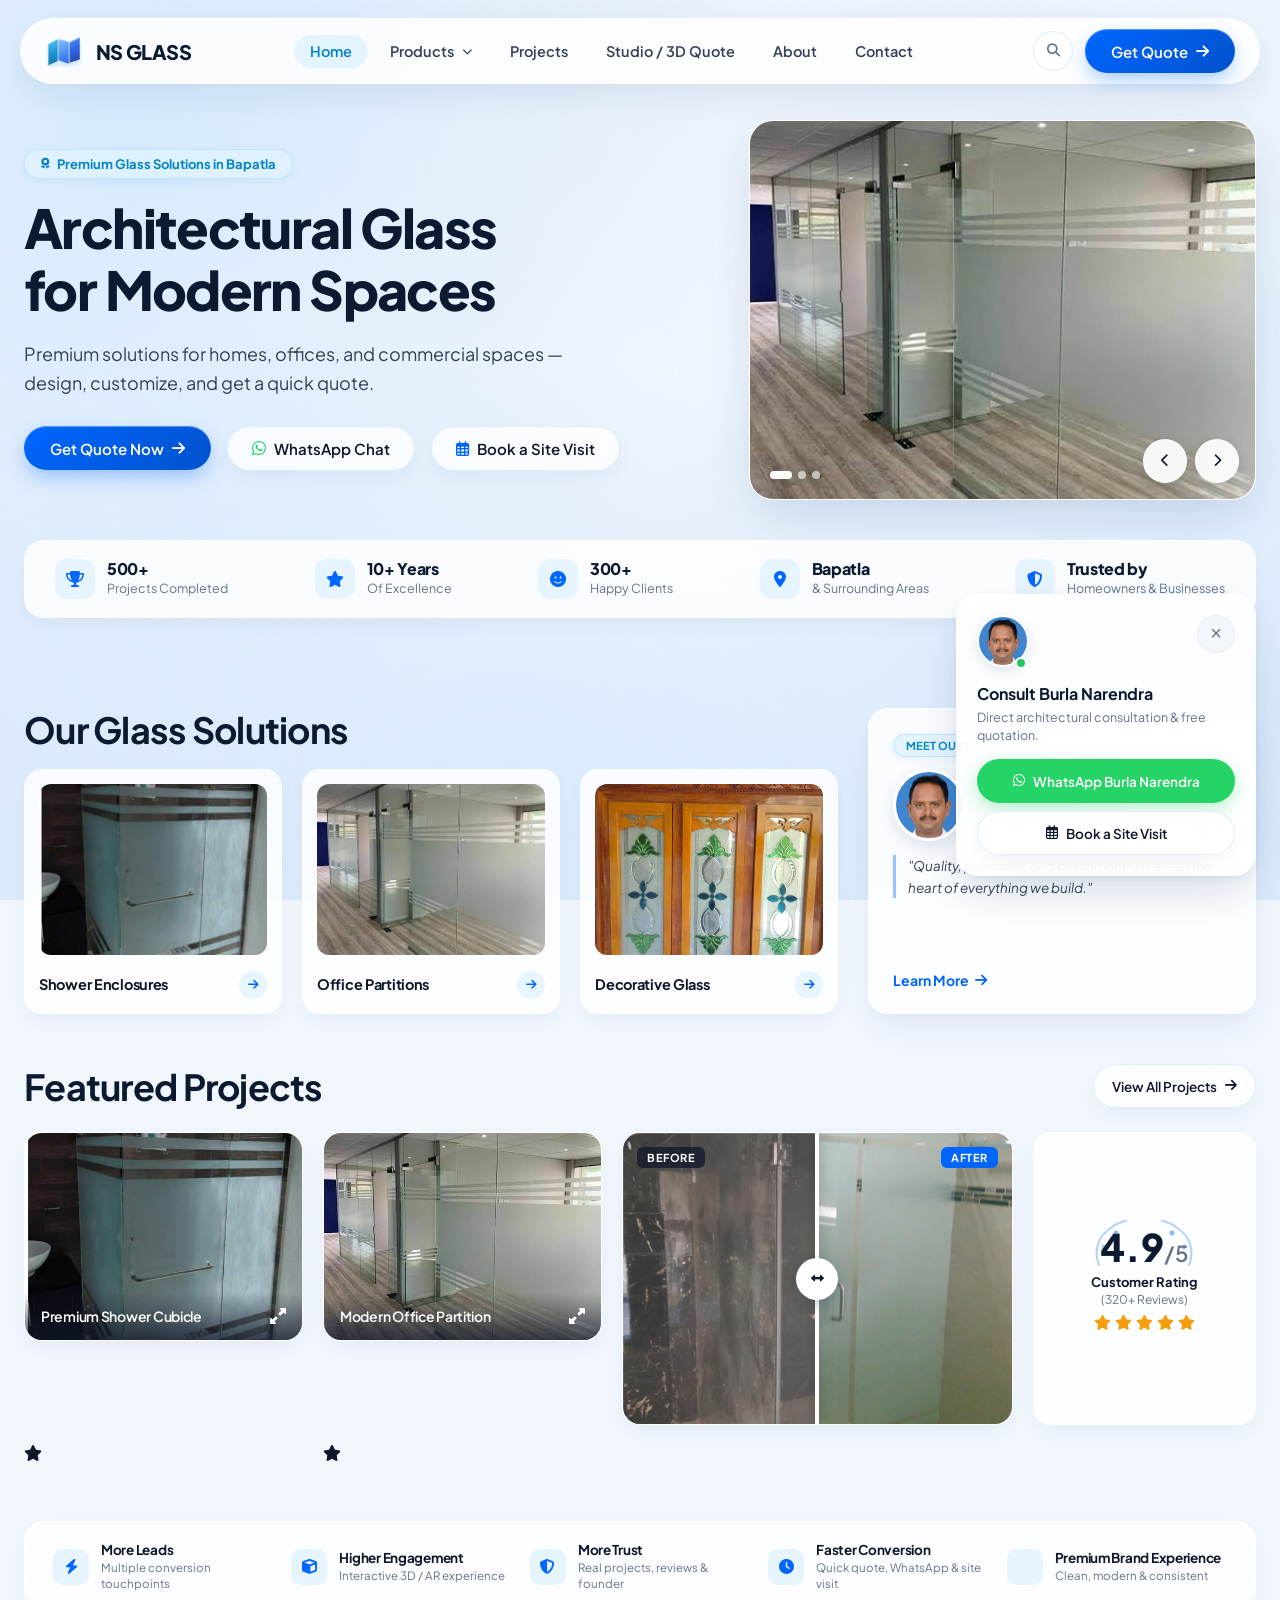
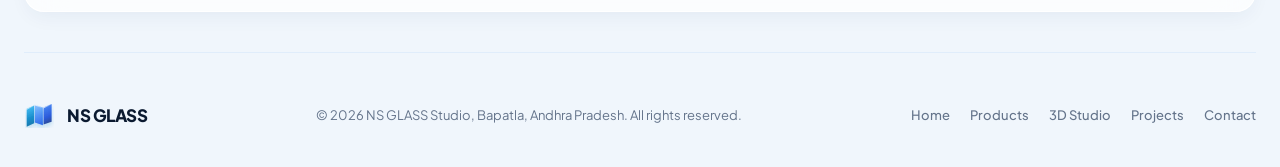
<file: index.html>
<!DOCTYPE html>
<html lang="en">
<head>
<meta charset="UTF-8">
<meta name="viewport" content="width=device-width, initial-scale=1.0">
<title>NS GLASS — Architectural Glass by Founder Burla Narendra | Bapatla</title>
<meta name="description" content="Ultra-premium architectural glass solutions by founder Burla Narendra &amp; NS GLASS Bapatla. Shower enclosures, office partitions, decorative glass, and 3D visualizer.">
<meta name="author" content="Burla Narendra">
<link rel="stylesheet" href="https://cdnjs.cloudflare.com/ajax/libs/font-awesome/6.4.0/css/all.min.css">
<link rel="stylesheet" href="styles.css">
</head>
<body>

<!-- Floating Glass Navbar -->
<nav class="floating-nav">
  <div class="nav-pill-container">
    <a href="index.html" class="nav-brand">
      <div class="nav-brand-logo">
        <img src="ns_logo.svg" alt="NS GLASS" style="height:32px; width:auto;">
      </div>
      <span class="nav-brand-text">NS GLASS</span>
    </a>
    
    <div class="nav-links-wrap">
      <a href="index.html" class="nav-link active">Home</a>
      <div class="nav-dropdown">
        <a href="types.html" class="nav-link">Products <i class="fas fa-chevron-down" style="font-size:10px; margin-left:2px;"></i></a>
        <div class="dropdown-menu">
          <a href="types.html#shower" class="dropdown-item"><i class="fas fa-shower" style="color:#0066ff;"></i> Shower Enclosures</a>
          <a href="types.html#partitions" class="dropdown-item"><i class="fas fa-building" style="color:#0066ff;"></i> Office Partitions</a>
          <a href="types.html#railings" class="dropdown-item"><i class="fas fa-shield-alt" style="color:#0066ff;"></i> Balcony Railings</a>
          <a href="types.html#decorative" class="dropdown-item"><i class="fas fa-gem" style="color:#0066ff;"></i> Decorative Glass</a>
          <a href="types.html#spider" class="dropdown-item"><i class="fas fa-cube" style="color:#0066ff;"></i> Spider Glazing</a>
        </div>
      </div>
      <a href="gallery.html" class="nav-link">Projects</a>
      <a href="3d-view.html" class="nav-link">Studio / 3D Quote</a>
      <a href="profile.html" class="nav-link">About</a>
      <a href="contact.html" class="nav-link">Contact</a>
    </div>

    <div class="nav-actions">
      <button class="nav-search-btn" aria-label="Search" onclick="window.location.href='gallery.html'"><i class="fas fa-search"></i></button>
      <a href="contact.html" class="btn-primary">Get Quote <i class="fas fa-arrow-right"></i></a>
      <button class="mobile-hamburger" id="hamburgerBtn" aria-label="Open menu">
        <span></span><span></span><span></span>
      </button>
    </div>
  </div>
</nav>

<!-- Mobile Navigation Drawer -->
<div class="mobile-nav-drawer" id="mobileDrawer">
  <div class="mobile-drawer-inner">
    <div class="mobile-drawer-head">
      <div class="nav-brand">
        <img src="ns_logo.svg" alt="NS GLASS" style="height:28px;">
        <span class="nav-brand-text">NS GLASS</span>
      </div>
      <button class="drawer-close-btn" id="drawerCloseBtn">&times;</button>
    </div>
    <div class="mobile-drawer-links">
      <a href="index.html" class="mobile-drawer-link active">Home <i class="fas fa-arrow-right"></i></a>
      <a href="types.html" class="mobile-drawer-link">Products <i class="fas fa-arrow-right"></i></a>
      <a href="gallery.html" class="mobile-drawer-link">Projects <i class="fas fa-arrow-right"></i></a>
      <a href="3d-view.html" class="mobile-drawer-link">Studio / 3D Quote <i class="fas fa-arrow-right"></i></a>
      <a href="profile.html" class="mobile-drawer-link">About <i class="fas fa-arrow-right"></i></a>
      <a href="safety.html" class="mobile-drawer-link">Safety &amp; ISI <i class="fas fa-arrow-right"></i></a>
      <a href="contact.html" class="mobile-drawer-link">Contact <i class="fas fa-arrow-right"></i></a>
    </div>
    <div style="margin-top:auto; display:flex; flex-direction:column; gap:10px;">
      <a href="contact.html" class="btn-primary" style="width:100%;">Get Quote Now <i class="fas fa-arrow-right"></i></a>
      <a href="https://wa.me/917981780062" target="_blank" class="btn-whatsapp" style="width:100%;"><i class="fab fa-whatsapp"></i> WhatsApp Chat</a>
    </div>
  </div>
</div>

<!-- Main Container -->
<main class="container">

  <!-- Hero Section -->
  <section class="hero-home">
    <div class="hero-grid">
      <!-- Left Content -->
      <div class="hero-text-content">
        <div class="hero-badge-wrap">
          <span class="badge-pill"><i class="fas fa-award"></i> Premium Glass Solutions in Bapatla</span>
        </div>
        <h1 class="hero-title">Architectural Glass<br>for Modern Spaces</h1>
        <p class="hero-sub">Premium solutions for homes, offices, and commercial spaces — design, customize, and get a quick quote.</p>
        
        <div class="hero-cta-row">
          <a href="contact.html" class="btn-primary">Get Quote Now <i class="fas fa-arrow-right"></i></a>
          <a href="https://wa.me/917981780062?text=Hello%20Burla%20Narendra,%20I%20am%20interested%20in%20architectural%20glass%20solutions." target="_blank" class="btn-secondary btn-whatsapp-sub"><i class="fab fa-whatsapp" style="color:#25D366; font-size:16px;"></i> WhatsApp Chat</a>
          <a href="contact.html#site-visit" class="btn-secondary hero-desktop-only"><i class="far fa-calendar-alt" style="color:#0066ff;"></i> Book a Site Visit</a>
        </div>
      </div>

      <!-- Right Interactive Carousel -->
      <div class="hero-carousel-card">
        <div class="hero-carousel-inner" id="heroCarousel">
          <div class="carousel-slide active">
            <img src="assets/hero_office.jpg" alt="Architectural Glass Partition Office">
          </div>
          <div class="carousel-slide">
            <img src="assets/shower_solution.jpg" alt="Modern Glass Shower Enclosure">
          </div>
          <div class="carousel-slide">
            <img src="assets/office_solution.jpg" alt="Commercial Frameless Glass Solution">
          </div>
        </div>

        <div class="carousel-indicators" id="carouselDots">
          <span class="carousel-dot active" onclick="setSlide(0)"></span>
          <span class="carousel-dot" onclick="setSlide(1)"></span>
          <span class="carousel-dot" onclick="setSlide(2)"></span>
        </div>

        <div class="carousel-controls">
          <button class="carousel-nav-btn" onclick="prevSlide()" aria-label="Previous Slide"><i class="fas fa-chevron-left"></i></button>
          <button class="carousel-nav-btn" onclick="nextSlide()" aria-label="Next Slide"><i class="fas fa-chevron-right"></i></button>
        </div>
      </div>
    </div>

    <!-- Stats Strip -->
    <div class="stats-strip">
      <div class="stat-item">
        <div class="stat-icon"><i class="fas fa-trophy"></i></div>
        <div>
          <h4>500+</h4>
          <p>Projects Completed</p>
        </div>
      </div>
      <div class="stat-item">
        <div class="stat-icon"><i class="fas fa-star"></i></div>
        <div>
          <h4>10+ Years</h4>
          <p>Of Excellence</p>
        </div>
      </div>
      <div class="stat-item">
        <div class="stat-icon"><i class="fas fa-smile"></i></div>
        <div>
          <h4>300+</h4>
          <p>Happy Clients</p>
        </div>
      </div>
      <div class="stat-item">
        <div class="stat-icon"><i class="fas fa-map-marker-alt"></i></div>
        <div>
          <h4>Bapatla</h4>
          <p>&amp; Surrounding Areas</p>
        </div>
      </div>
      <div class="stat-item">
        <div class="stat-icon"><i class="fas fa-shield-alt"></i></div>
        <div>
          <h4>Trusted by</h4>
          <p>Homeowners &amp; Businesses</p>
        </div>
      </div>
    </div>
  </section>

  <!-- Solutions & Founder Section -->
  <section class="home-solutions-grid">
    <!-- Left: Our Glass Solutions -->
    <div>
      <div class="sec-header-row" style="margin-bottom:18px;">
        <h2>Our Glass Solutions</h2>
      </div>
      <div class="solutions-cards-row">
        <!-- Shower Enclosures -->
        <a href="types.html#shower" class="solution-preview-card">
          <div class="solution-thumb-wrap">
            <img src="assets/shower_solution.jpg" alt="Shower Enclosures">
          </div>
          <div class="solution-card-footer">
            <h4>Shower Enclosures</h4>
            <div class="solution-arrow-btn"><i class="fas fa-arrow-right"></i></div>
          </div>
        </a>

        <!-- Office Partitions -->
        <a href="types.html#partitions" class="solution-preview-card">
          <div class="solution-thumb-wrap">
            <img src="assets/office_solution.jpg" alt="Office Partitions">
          </div>
          <div class="solution-card-footer">
            <h4>Office Partitions</h4>
            <div class="solution-arrow-btn"><i class="fas fa-arrow-right"></i></div>
          </div>
        </a>

        <!-- Decorative Glass -->
        <a href="types.html#decorative" class="solution-preview-card">
          <div class="solution-thumb-wrap">
            <img src="assets/decorative_solution.jpg" alt="Decorative Glass">
          </div>
          <div class="solution-card-footer">
            <h4>Decorative Glass</h4>
            <div class="solution-arrow-btn"><i class="fas fa-arrow-right"></i></div>
          </div>
        </a>
      </div>
    </div>

    <!-- Right: Meet Our Founder Card -->
    <div class="founder-card">
      <div>
        <div class="founder-badge-row">
          <span class="badge-pill" style="font-size:11px; padding:4px 12px;">MEET OUR FOUNDER</span>
        </div>
        <div class="founder-top-row">
          <img src="assets/founder.jpg" alt="Burla Narendra" class="founder-avatar-img">
          <div class="founder-info">
            <h3>Burla Narendra</h3>
            <span>Founder, NS GLASS</span>
          </div>
        </div>
        <p class="founder-quote">"Quality, precision, and customer trust are at the heart of everything we build."</p>
      </div>
      <a href="profile.html" class="founder-link">Learn More <i class="fas fa-arrow-right"></i></a>
    </div>
  </section>

  <!-- Featured Projects & Rating Section -->
  <section class="featured-projects-section">
    <div class="sec-header-row">
      <h2>Featured Projects</h2>
      <a href="gallery.html" class="btn-secondary" style="padding:8px 18px; font-size:13.5px;">View All Projects <i class="fas fa-arrow-right"></i></a>
    </div>

    <div class="featured-grid">
      <!-- Project 1 -->
      <div class="featured-project-card">
        <img src="assets/shower_solution.jpg" alt="Frameless Shower Installation">
        <div class="project-card-overlay">
          <h5>Premium Shower Cubicle</h5>
          <i class="fas fa-expand-alt"></i>
        </div>
      </div>

      <!-- Project 2 -->
      <div class="featured-project-card">
        <img src="assets/hero_office.jpg" alt="Commercial Glass Office Enclosure">
        <div class="project-card-overlay">
          <h5>Modern Office Partition</h5>
          <i class="fas fa-expand-alt"></i>
        </div>
      </div>

      <!-- Interactive Before / After Split Slider Card -->
      <div class="before-after-card" id="homeSliderCard">
        <div class="ba-image-container" id="homeBaContainer">
          <!-- After (Full background) -->
          <img src="assets/shower_after.jpg" alt="Finished Shower Installation" class="ba-img-after">
          
          <!-- Before (Clipped overlay) -->
          <img src="assets/shower_before.jpg" alt="Before Installation Site" class="ba-img-before" id="homeBeforeImg">

          <!-- Badges -->
          <span class="ba-badge before">Before</span>
          <span class="ba-badge after">After</span>

          <!-- Draggable Divider Handle -->
          <div class="ba-handle" id="homeHandle">
            <div class="ba-handle-btn"><i class="fas fa-arrows-alt-h"></i></div>
          </div>
        </div>
      </div>

      <!-- Rating & Reviews Card -->
      <div class="rating-metric-card">
        <div class="rating-laurel-wrap">
          <svg class="rating-laurel-svg" viewBox="0 0 120 60" fill="none">
            <path d="M15,48 C10,36 12,20 28,10 C32,7 37,5 42,4" stroke="rgba(0,102,255,0.3)" stroke-width="2" stroke-linecap="round"/>
            <path d="M105,48 C110,36 108,20 92,10 C88,7 83,5 78,4" stroke="rgba(0,102,255,0.3)" stroke-width="2" stroke-linecap="round"/>
            <circle cx="20" cy="30" r="2.5" fill="#0066ff" opacity="0.35"/>
            <circle cx="100" cy="30" r="2.5" fill="#0066ff" opacity="0.35"/>
            <circle cx="32" cy="16" r="2.5" fill="#0066ff" opacity="0.45"/>
            <circle cx="88" cy="16" r="2.5" fill="#0066ff" opacity="0.45"/>
          </svg>
          <div class="rating-big">4.9<span style="font-size:22px; color:var(--text-muted); font-weight:600;">/5</span></div>
        </div>
        <div class="rating-sub">Customer Rating</div>
        <div style="font-size:12px; color:var(--text-muted); margin-bottom:8px;">(320+ Reviews)</div>
        <div class="rating-stars">
          <i class="fas fa-star"></i>
          <i class="fas fa-star"></i>
          <i class="fas fa-star"></i>
          <i class="fas fa-star"></i>
          <i class="fas fa-star"></i>
        </div>
      </div>
          <i class="fas fa-star"></i>
          <i class="fas fa-star"></i>
        </div>
      </div>
    </div>
  </section>

  <!-- Universal Value Proposition Strip -->
  <div class="value-props-strip">
    <div class="value-props-grid">
      <div class="value-prop-item">
        <div class="vp-icon"><i class="fas fa-bolt"></i></div>
        <div class="vp-text">
          <h5>More Leads</h5>
          <p>Multiple conversion touchpoints</p>
        </div>
      </div>
      <div class="value-prop-item">
        <div class="vp-icon"><i class="fas fa-cube"></i></div>
        <div class="vp-text">
          <h5>Higher Engagement</h5>
          <p>Interactive 3D / AR experience</p>
        </div>
      </div>
      <div class="value-prop-item">
        <div class="vp-icon"><i class="fas fa-shield-alt"></i></div>
        <div class="vp-text">
          <h5>More Trust</h5>
          <p>Real projects, reviews &amp; founder</p>
        </div>
      </div>
      <div class="value-prop-item">
        <div class="vp-icon"><i class="fas fa-clock"></i></div>
        <div class="vp-text">
          <h5>Faster Conversion</h5>
          <p>Quick quote, WhatsApp &amp; site visit</p>
        </div>
      </div>
      <div class="value-prop-item">
        <div class="vp-icon"><i class="fas fa-sparkles"></i></div>
        <div class="vp-text">
          <h5>Premium Brand Experience</h5>
          <p>Clean, modern &amp; consistent</p>
        </div>
      </div>
    </div>
  </div>

  <!-- Global Footer -->
  <footer class="global-footer">
    <div class="footer-inner">
      <div class="nav-brand">
        <img src="ns_logo.svg" alt="NS GLASS" style="height:26px;">
        <span class="nav-brand-text" style="font-size:17px;">NS GLASS</span>
      </div>
      <div class="footer-copy">
        &copy; 2026 NS GLASS Studio, Bapatla, Andhra Pradesh. All rights reserved.
      </div>
      <div class="footer-links">
        <a href="index.html">Home</a>
        <a href="types.html">Products</a>
        <a href="3d-view.html">3D Studio</a>
        <a href="gallery.html">Projects</a>
        <a href="contact.html">Contact</a>
      </div>
    </div>
  </footer>

</main>

<!-- Floating Consultation Widget (Bottom-Right on All Pages) -->
<div class="floating-widget" id="consultationWidget">
  <div class="widget-head">
    <div class="widget-avatar-wrap">
      <img src="assets/founder.jpg" alt="Burla Narendra — Founder, NS GLASS" class="widget-avatar">
      <div class="online-dot"></div>
    </div>
    <button class="widget-close-btn" id="closeWidgetBtn" aria-label="Close widget">&times;</button>
  </div>
  <div class="widget-title">Consult Burla Narendra</div>
  <div class="widget-desc">Direct architectural consultation &amp; free quotation.</div>
  <div class="widget-acts">
    <a href="https://wa.me/917981780062?text=Hello%20Burla%20Narendra,%20I%20would%20like%20to%20discuss%20an%20architectural%20glass%20project." target="_blank" class="btn-whatsapp">
      <i class="fab fa-whatsapp"></i> WhatsApp Burla Narendra
    </a>
    <a href="contact.html#site-visit" class="btn-secondary">
      <i class="far fa-calendar-alt"></i> Book a Site Visit
    </a>
  </div>
</div>
<button class="widget-reopen-btn" id="reopenWidgetBtn"><i class="fas fa-comment-dots"></i> Chat with Us</button>

<!-- Scripts -->
<script>
// Mobile Drawer Logic
const hamburgerBtn = document.getElementById('hamburgerBtn');
const mobileDrawer = document.getElementById('mobileDrawer');
const drawerCloseBtn = document.getElementById('drawerCloseBtn');

hamburgerBtn.addEventListener('click', () => mobileDrawer.classList.add('open'));
drawerCloseBtn.addEventListener('click', () => mobileDrawer.classList.remove('open'));
mobileDrawer.addEventListener('click', (e) => {
  if (e.target === mobileDrawer) mobileDrawer.classList.remove('open');
});

// Floating Widget Logic
const consultationWidget = document.getElementById('consultationWidget');
const closeWidgetBtn = document.getElementById('closeWidgetBtn');
const reopenWidgetBtn = document.getElementById('reopenWidgetBtn');

closeWidgetBtn.addEventListener('click', () => {
  consultationWidget.classList.add('closed');
  consultationWidget.classList.remove('mobile-open');
});
reopenWidgetBtn.addEventListener('click', () => {
  consultationWidget.classList.remove('closed');
  consultationWidget.classList.add('mobile-open');
});

// Hero Carousel Logic
let currentSlide = 0;
const slides = document.querySelectorAll('.carousel-slide');
const dots = document.querySelectorAll('.carousel-dot');

function showSlide(index) {
  if (index >= slides.length) currentSlide = 0;
  else if (index < 0) currentSlide = slides.length - 1;
  else currentSlide = index;
  
  slides.forEach((s, i) => s.classList.toggle('active', i === currentSlide));
  dots.forEach((d, i) => d.classList.toggle('active', i === currentSlide));
}

function nextSlide() { showSlide(currentSlide + 1); }
function prevSlide() { showSlide(currentSlide - 1); }
function setSlide(i) { showSlide(i); }

setInterval(nextSlide, 5000);

// Interactive Before / After Slider Logic (Pure CSS clip-path & touch/mouse drag)
const baContainer = document.getElementById('homeBaContainer');
let isDraggingBa = false;

function updateBaPosition(clientX) {
  if (!baContainer) return;
  const rect = baContainer.getBoundingClientRect();
  let x = clientX - rect.left;
  let pct = Math.max(5, Math.min(95, (x / rect.width) * 100));
  baContainer.style.setProperty('--ba-pos', pct.toFixed(2) + '%');
}

if (baContainer) {
  baContainer.addEventListener('mousedown', (e) => {
    isDraggingBa = true;
    updateBaPosition(e.clientX);
  });
  window.addEventListener('mousemove', (e) => {
    if (isDraggingBa) updateBaPosition(e.clientX);
  });
  window.addEventListener('mouseup', () => { isDraggingBa = false; });

  baContainer.addEventListener('touchstart', (e) => {
    isDraggingBa = true;
    if (e.touches[0]) updateBaPosition(e.touches[0].clientX);
  }, { passive: true });
  window.addEventListener('touchmove', (e) => {
    if (isDraggingBa && e.touches[0]) updateBaPosition(e.touches[0].clientX);
  }, { passive: true });
  window.addEventListener('touchend', () => { isDraggingBa = false; });
}
</script>

</body>
</html>
</file>
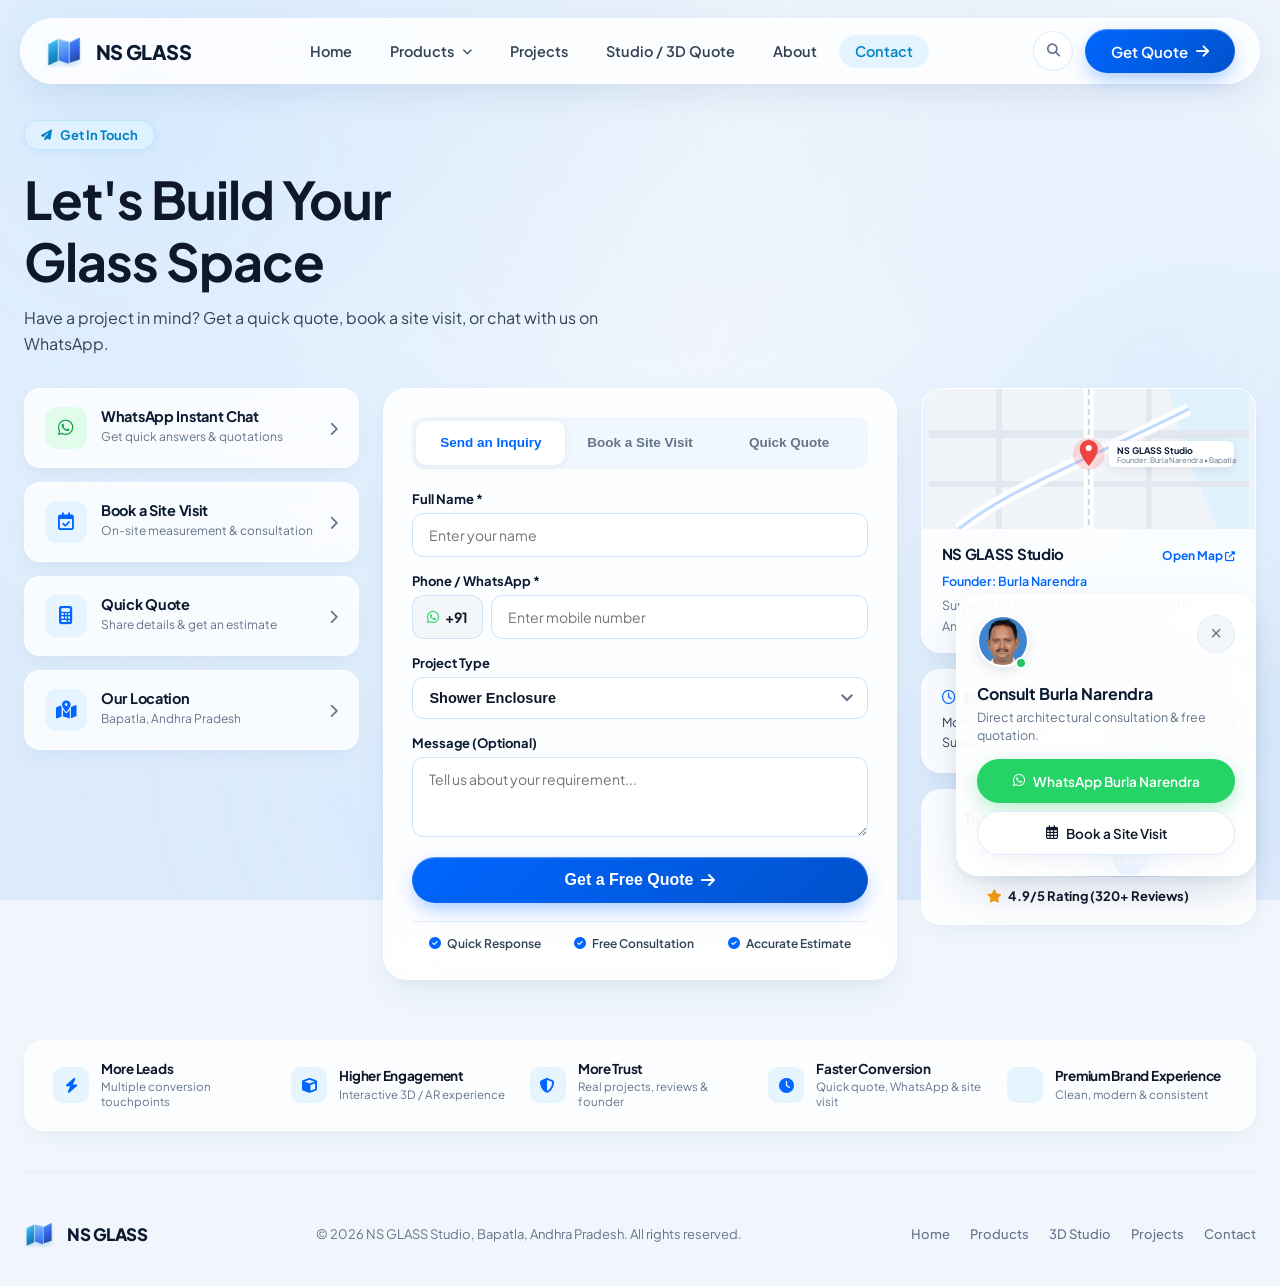
<file: contact.html>
<!DOCTYPE html>
<html lang="en">
<head>
<meta charset="UTF-8">
<meta name="viewport" content="width=device-width, initial-scale=1.0">
<title>Contact NS GLASS — Founder Burla Narendra | Bapatla</title>
<meta name="description" content="Contact NS GLASS Bapatla (Founder: Burla Narendra). Request a free site visit, technical consultation, or quick quotation for shower enclosures, partitions, and glass railings.">
<meta name="author" content="Burla Narendra">
<link rel="stylesheet" href="https://cdnjs.cloudflare.com/ajax/libs/font-awesome/6.4.0/css/all.min.css">
<link rel="stylesheet" href="styles.css">
</head>
<body>

<!-- Floating Glass Navbar -->
<nav class="floating-nav">
  <div class="nav-pill-container">
    <a href="index.html" class="nav-brand">
      <div class="nav-brand-logo">
        <img src="ns_logo.svg" alt="NS GLASS" style="height:32px; width:auto;">
      </div>
      <span class="nav-brand-text">NS GLASS</span>
    </a>
    
    <div class="nav-links-wrap">
      <a href="index.html" class="nav-link">Home</a>
      <div class="nav-dropdown">
        <a href="types.html" class="nav-link">Products <i class="fas fa-chevron-down" style="font-size:10px; margin-left:2px;"></i></a>
        <div class="dropdown-menu">
          <a href="types.html#shower" class="dropdown-item"><i class="fas fa-shower" style="color:#0066ff;"></i> Shower Enclosures</a>
          <a href="types.html#partitions" class="dropdown-item"><i class="fas fa-building" style="color:#0066ff;"></i> Office Partitions</a>
          <a href="types.html#railings" class="dropdown-item"><i class="fas fa-shield-alt" style="color:#0066ff;"></i> Balcony Railings</a>
          <a href="types.html#decorative" class="dropdown-item"><i class="fas fa-gem" style="color:#0066ff;"></i> Decorative Glass</a>
          <a href="types.html#spider" class="dropdown-item"><i class="fas fa-cube" style="color:#0066ff;"></i> Spider Glazing</a>
        </div>
      </div>
      <a href="gallery.html" class="nav-link">Projects</a>
      <a href="3d-view.html" class="nav-link">Studio / 3D Quote</a>
      <a href="profile.html" class="nav-link">About</a>
      <a href="contact.html" class="nav-link active">Contact</a>
    </div>

    <div class="nav-actions">
      <button class="nav-search-btn" aria-label="Search" onclick="window.location.href='gallery.html'"><i class="fas fa-search"></i></button>
      <a href="contact.html" class="btn-primary">Get Quote <i class="fas fa-arrow-right"></i></a>
      <button class="mobile-hamburger" id="hamburgerBtn" aria-label="Open menu">
        <span></span><span></span><span></span>
      </button>
    </div>
  </div>
</nav>

<!-- Mobile Navigation Drawer -->
<div class="mobile-nav-drawer" id="mobileDrawer">
  <div class="mobile-drawer-inner">
    <div class="mobile-drawer-head">
      <div class="nav-brand">
        <img src="ns_logo.svg" alt="NS GLASS" style="height:28px;">
        <span class="nav-brand-text">NS GLASS</span>
      </div>
      <button class="drawer-close-btn" id="drawerCloseBtn">&times;</button>
    </div>
    <div class="mobile-drawer-links">
      <a href="index.html" class="mobile-drawer-link">Home <i class="fas fa-arrow-right"></i></a>
      <a href="types.html" class="mobile-drawer-link">Products <i class="fas fa-arrow-right"></i></a>
      <a href="gallery.html" class="mobile-drawer-link">Projects <i class="fas fa-arrow-right"></i></a>
      <a href="3d-view.html" class="mobile-drawer-link">Studio / 3D Quote <i class="fas fa-arrow-right"></i></a>
      <a href="profile.html" class="mobile-drawer-link">About <i class="fas fa-arrow-right"></i></a>
      <a href="safety.html" class="mobile-drawer-link">Safety &amp; ISI <i class="fas fa-arrow-right"></i></a>
      <a href="contact.html" class="mobile-drawer-link active">Contact <i class="fas fa-arrow-right"></i></a>
    </div>
    <div style="margin-top:auto; display:flex; flex-direction:column; gap:10px;">
      <a href="contact.html" class="btn-primary" style="width:100%;">Get Quote Now <i class="fas fa-arrow-right"></i></a>
      <a href="https://wa.me/917981780062" target="_blank" class="btn-whatsapp" style="width:100%;"><i class="fab fa-whatsapp"></i> WhatsApp Chat</a>
    </div>
  </div>
</div>

<!-- Main Container -->
<main class="container">

  <!-- Contact Hero -->
  <section class="contact-hero">
    <div class="hero-badge-wrap">
      <span class="badge-pill"><i class="fas fa-paper-plane"></i> Get In Touch</span>
    </div>
    <h1 style="font-size:clamp(34px, 4.2vw, 52px); margin-bottom:12px;">Let's Build Your<br>Glass Space</h1>
    <p style="font-size:16px; max-width:620px; color:var(--text-secondary);">Have a project in mind? Get a quick quote, book a site visit, or chat with us on WhatsApp.</p>
  </section>

  <!-- 3-Column Conversion Layout -->
  <section class="contact-layout-grid">
    
    <!-- Left Column: Direct Conversion Channels -->
    <div class="direct-channels-col">
      <!-- WhatsApp Instant Chat -->
      <a href="https://wa.me/917981780062?text=Hello%20Burla%20Narendra,%20I%20would%20like%20to%20get%20a%20quotation%20for%20my%20project." target="_blank" class="direct-channel-card">
        <div class="channel-info-group">
          <div class="channel-icon green"><i class="fab fa-whatsapp"></i></div>
          <div class="channel-text">
            <h4>WhatsApp Instant Chat</h4>
            <p>Get quick answers &amp; quotations</p>
          </div>
        </div>
        <div class="channel-arrow"><i class="fas fa-chevron-right"></i></div>
      </a>

      <!-- Book a Site Visit -->
      <a href="#inquiryForm" onclick="switchFormTab('visit')" class="direct-channel-card">
        <div class="channel-info-group">
          <div class="channel-icon"><i class="far fa-calendar-check"></i></div>
          <div class="channel-text">
            <h4>Book a Site Visit</h4>
            <p>On-site measurement &amp; consultation</p>
          </div>
        </div>
        <div class="channel-arrow"><i class="fas fa-chevron-right"></i></div>
      </a>

      <!-- Quick Quote -->
      <a href="3d-view.html" class="direct-channel-card">
        <div class="channel-info-group">
          <div class="channel-icon"><i class="fas fa-calculator"></i></div>
          <div class="channel-text">
            <h4>Quick Quote</h4>
            <p>Share details &amp; get an estimate</p>
          </div>
        </div>
        <div class="channel-arrow"><i class="fas fa-chevron-right"></i></div>
      </a>

      <!-- Our Location -->
      <a href="#mapCard" class="direct-channel-card">
        <div class="channel-info-group">
          <div class="channel-icon"><i class="fas fa-map-marked-alt"></i></div>
          <div class="channel-text">
            <h4>Our Location</h4>
            <p>Bapatla, Andhra Pradesh</p>
          </div>
        </div>
        <div class="channel-arrow"><i class="fas fa-chevron-right"></i></div>
      </a>
    </div>

    <!-- Center Column: Tabbed Inquiry Form Card -->
    <div class="inquiry-form-card" id="inquiryForm">
      <!-- Form Tabs -->
      <div class="form-tabs-row">
        <button class="form-tab-btn active" id="tabInquiry" onclick="switchFormTab('inquiry')">Send an Inquiry</button>
        <button class="form-tab-btn" id="tabVisit" onclick="switchFormTab('visit')">Book a Site Visit</button>
        <button class="form-tab-btn" id="tabQuote" onclick="switchFormTab('quote')">Quick Quote</button>
      </div>

      <form id="contactMainForm" onsubmit="handleFormSubmit(event)">
        <!-- Full Name -->
        <div class="form-field-group">
          <label class="field-label">Full Name *</label>
          <input type="text" class="field-input" placeholder="Enter your name" required id="formName">
        </div>

        <!-- Phone / WhatsApp -->
        <div class="form-field-group">
          <label class="field-label">Phone / WhatsApp *</label>
          <div class="phone-input-wrap">
            <div class="phone-prefix">
              <i class="fab fa-whatsapp" style="color:#25D366;"></i> +91
            </div>
            <input type="tel" class="field-input" placeholder="Enter mobile number" required pattern="[0-9]{10}" id="formPhone">
          </div>
        </div>

        <!-- Project Type -->
        <div class="form-field-group">
          <label class="field-label">Project Type</label>
          <select class="config-select" id="formProjectType">
            <option value="Shower Enclosure">Shower Enclosure</option>
            <option value="Office Partition">Office Partition</option>
            <option value="Balcony Railing">Balcony Railing</option>
            <option value="Decorative Glass">Decorative Glass / Mandir</option>
            <option value="Spider Glazing">Spider Glazing / Facade</option>
            <option value="Complete Home Interior Glass">Complete Home Interior Glass</option>
          </select>
        </div>

        <!-- Message -->
        <div class="form-field-group">
          <label class="field-label">Message (Optional)</label>
          <textarea class="field-textarea" placeholder="Tell us about your requirement..." id="formMessage"></textarea>
        </div>

        <!-- Submit Button -->
        <button type="submit" class="btn-primary" style="width:100%; font-size:16px; padding:14px;">
          Get a Free Quote <i class="fas fa-arrow-right"></i>
        </button>

        <!-- Trust Badges Under Form -->
        <div class="form-trust-badges">
          <div class="trust-badge-item"><i class="fas fa-check-circle"></i> Quick Response</div>
          <div class="trust-badge-item"><i class="fas fa-check-circle"></i> Free Consultation</div>
          <div class="trust-badge-item"><i class="fas fa-check-circle"></i> Accurate Estimate</div>
        </div>
      </form>
    </div>

    <!-- Right Column: Location Map & Social Proof -->
    <div class="trust-location-col">
      <!-- Location Map Card -->
      <div class="map-location-card" id="mapCard">
        <div class="map-preview-img-box" style="background:#eef4fb; display:flex; align-items:center; justify-content:center; overflow:hidden;">
          <!-- Stylized Minimalist Vector Map matching Concept Board -->
          <svg width="100%" height="100%" viewBox="0 0 320 140" fill="none" xmlns="http://www.w3.org/2000/svg">
            <rect width="320" height="140" fill="#f1f5f9"/>
            <!-- Coastline / Bay of Bengal watermark -->
            <path d="M240,0 C250,40 265,90 290,140 L320,140 L320,0 Z" fill="#e0f2fe"/>
            <!-- Roads grid -->
            <path d="M0,45 L320,45" stroke="#e2e8f0" stroke-width="8"/>
            <path d="M0,95 L320,95" stroke="#e2e8f0" stroke-width="6"/>
            <path d="M70,0 L70,140" stroke="#e2e8f0" stroke-width="6"/>
            <path d="M160,0 L160,140" stroke="#ffffff" stroke-width="10"/>
            <path d="M160,0 L160,140" stroke="#cbd5e1" stroke-width="2" stroke-dasharray="6 4"/>
            <path d="M220,0 L220,140" stroke="#e2e8f0" stroke-width="6"/>
            <!-- Surya Lanka Road main diagonal -->
            <path d="M30,140 C80,100 160,70 260,20" stroke="#ffffff" stroke-width="12"/>
            <path d="M30,140 C80,100 160,70 260,20" stroke="#0066ff" stroke-opacity="0.25" stroke-width="3"/>
            <!-- Red Pin on NS GLASS -->
            <g transform="translate(160, 65)">
              <circle cx="0" cy="0" r="16" fill="rgba(239, 68, 68, 0.18)"/>
              <path d="M0, -14 C-5,-14 -9,-10 -9,-5 C-9,2 0,12 0,12 C0,12 9,2 9,-5 C9,-10 5,-14 0,-14 Z" fill="#ef4444"/>
              <circle cx="0" cy="-6" r="3" fill="#ffffff"/>
            </g>
            <rect x="180" y="52" width="125" height="26" rx="6" fill="#ffffff" filter="drop-shadow(0px 2px 6px rgba(0,0,0,0.08))"/>
            <text x="188" y="65" font-family="Plus Jakarta Sans, sans-serif" font-size="9" font-weight="700" fill="#0b1a30">NS GLASS Studio</text>
            <text x="188" y="74" font-family="Plus Jakarta Sans, sans-serif" font-size="7.5" fill="#64748b">Founder: Burla Narendra &bull; Bapatla</text>
          </svg>
        </div>
        <div class="map-card-body">
          <div style="display:flex; align-items:center; justify-content:space-between; margin-bottom:4px;">
            <h4>NS GLASS Studio</h4>
            <a href="https://maps.google.com/?q=Bapatla,Andhra+Pradesh" target="_blank" style="font-size:12px; font-weight:700; color:var(--primary-blue);">Open Map <i class="fas fa-external-link-alt" style="font-size:10px;"></i></a>
          </div>
          <p style="font-size:12.5px; color:var(--primary-blue); font-weight:600; margin-bottom:4px;">Founder: Burla Narendra</p>
          <p>Surya Lanka Road, Sai Grand Bazar, Bapatla, Andhra Pradesh &ndash; 522101</p>
        </div>
      </div>

      <!-- Business Hours Card -->
      <div class="business-hours-card">
        <div class="hours-head">
          <i class="far fa-clock"></i> Business Hours
        </div>
        <div class="hours-row">
          <span>Mon &ndash; Sat:</span>
          <strong>9:00 AM &ndash; 7:00 PM</strong>
        </div>
        <div class="hours-row">
          <span>Sunday:</span>
          <strong>By Appointment</strong>
        </div>
      </div>

      <!-- Trusted by 300+ Customers Card -->
      <div class="customers-proof-card">
        <h4>Trusted by 300+ Happy Customers</h4>
        <div class="avatar-stack-wrap">
          <img src="assets/cust1.jpg" alt="Customer" class="stack-avatar">
          <img src="assets/cust2.jpg" alt="Customer" class="stack-avatar">
          <img src="assets/cust3.jpg" alt="Customer" class="stack-avatar">
          <div class="stack-count-badge">+300</div>
        </div>
        <div class="customers-rating-badge">
          <i class="fas fa-star"></i>
          <span><strong>4.9/5 Rating</strong> (320+ Reviews)</span>
        </div>
      </div>

    </div>
  </section>

  <!-- Universal Value Proposition Strip -->
  <div class="value-props-strip">
    <div class="value-props-grid">
      <div class="value-prop-item">
        <div class="vp-icon"><i class="fas fa-bolt"></i></div>
        <div class="vp-text">
          <h5>More Leads</h5>
          <p>Multiple conversion touchpoints</p>
        </div>
      </div>
      <div class="value-prop-item">
        <div class="vp-icon"><i class="fas fa-cube"></i></div>
        <div class="vp-text">
          <h5>Higher Engagement</h5>
          <p>Interactive 3D / AR experience</p>
        </div>
      </div>
      <div class="value-prop-item">
        <div class="vp-icon"><i class="fas fa-shield-alt"></i></div>
        <div class="vp-text">
          <h5>More Trust</h5>
          <p>Real projects, reviews &amp; founder</p>
        </div>
      </div>
      <div class="value-prop-item">
        <div class="vp-icon"><i class="fas fa-clock"></i></div>
        <div class="vp-text">
          <h5>Faster Conversion</h5>
          <p>Quick quote, WhatsApp &amp; site visit</p>
        </div>
      </div>
      <div class="value-prop-item">
        <div class="vp-icon"><i class="fas fa-sparkles"></i></div>
        <div class="vp-text">
          <h5>Premium Brand Experience</h5>
          <p>Clean, modern &amp; consistent</p>
        </div>
      </div>
    </div>
  </div>

  <!-- Global Footer -->
  <footer class="global-footer">
    <div class="footer-inner">
      <div class="nav-brand">
        <img src="ns_logo.svg" alt="NS GLASS" style="height:26px;">
        <span class="nav-brand-text" style="font-size:17px;">NS GLASS</span>
      </div>
      <div class="footer-copy">
        &copy; 2026 NS GLASS Studio, Bapatla, Andhra Pradesh. All rights reserved.
      </div>
      <div class="footer-links">
        <a href="index.html">Home</a>
        <a href="types.html">Products</a>
        <a href="3d-view.html">3D Studio</a>
        <a href="gallery.html">Projects</a>
        <a href="contact.html">Contact</a>
      </div>
    </div>
  </footer>

</main>

<!-- Floating Consultation Widget (Bottom-Right on All Pages) -->
<div class="floating-widget" id="consultationWidget">
  <div class="widget-head">
    <div class="widget-avatar-wrap">
      <img src="assets/founder.jpg" alt="Burla Narendra — Founder, NS GLASS" class="widget-avatar">
      <div class="online-dot"></div>
    </div>
    <button class="widget-close-btn" id="closeWidgetBtn" aria-label="Close widget">&times;</button>
  </div>
  <div class="widget-title">Consult Burla Narendra</div>
  <div class="widget-desc">Direct architectural consultation &amp; free quotation.</div>
  <div class="widget-acts">
    <a href="https://wa.me/917981780062?text=Hello%20Burla%20Narendra,%20I%20need%20expert%20advice%20for%20my%20glass%20project." target="_blank" class="btn-whatsapp">
      <i class="fab fa-whatsapp"></i> WhatsApp Burla Narendra
    </a>
    <a href="contact.html#site-visit" class="btn-secondary">
      <i class="far fa-calendar-alt"></i> Book a Site Visit
    </a>
  </div>
</div>
<button class="widget-reopen-btn" id="reopenWidgetBtn"><i class="fas fa-comment-dots"></i> Chat with Us</button>

<!-- Scripts -->
<script>
// Mobile Drawer Logic
const hamburgerBtn = document.getElementById('hamburgerBtn');
const mobileDrawer = document.getElementById('mobileDrawer');
const drawerCloseBtn = document.getElementById('drawerCloseBtn');

hamburgerBtn.addEventListener('click', () => mobileDrawer.classList.add('open'));
drawerCloseBtn.addEventListener('click', () => mobileDrawer.classList.remove('open'));
mobileDrawer.addEventListener('click', (e) => {
  if (e.target === mobileDrawer) mobileDrawer.classList.remove('open');
});

// Floating Widget Logic
const consultationWidget = document.getElementById('consultationWidget');
const closeWidgetBtn = document.getElementById('closeWidgetBtn');
const reopenWidgetBtn = document.getElementById('reopenWidgetBtn');

closeWidgetBtn.addEventListener('click', () => {
  consultationWidget.classList.add('closed');
  consultationWidget.classList.remove('mobile-open');
});
reopenWidgetBtn.addEventListener('click', () => {
  consultationWidget.classList.remove('closed');
  consultationWidget.classList.add('mobile-open');
});

// Form Tabs Logic
let activeTabMode = 'inquiry';
function switchFormTab(mode) {
  activeTabMode = mode;
  document.querySelectorAll('.form-tab-btn').forEach(b => b.classList.remove('active'));
  if (mode === 'inquiry') document.getElementById('tabInquiry').classList.add('active');
  if (mode === 'visit') document.getElementById('tabVisit').classList.add('active');
  if (mode === 'quote') document.getElementById('tabQuote').classList.add('active');
}

// Handle Form Submission via WhatsApp Dispatch
function handleFormSubmit(e) {
  e.preventDefault();
  const name = document.getElementById('formName').value;
  const phone = document.getElementById('formPhone').value;
  const project = document.getElementById('formProjectType').value;
  const message = document.getElementById('formMessage').value;

  const msg = `*New Inquiry via Website* (${activeTabMode.toUpperCase()})\n` +
              `👤 Name: ${name}\n` +
              `📞 Phone: +91 ${phone}\n` +
              `🏷 Project: ${project}\n` +
              `💬 Details: ${message || 'Please contact me for quotation.'}`;

  window.open(`https://wa.me/917981780062?text=${encodeURIComponent(msg)}`, '_blank');
}
</script>

</body>
</html>
</file>
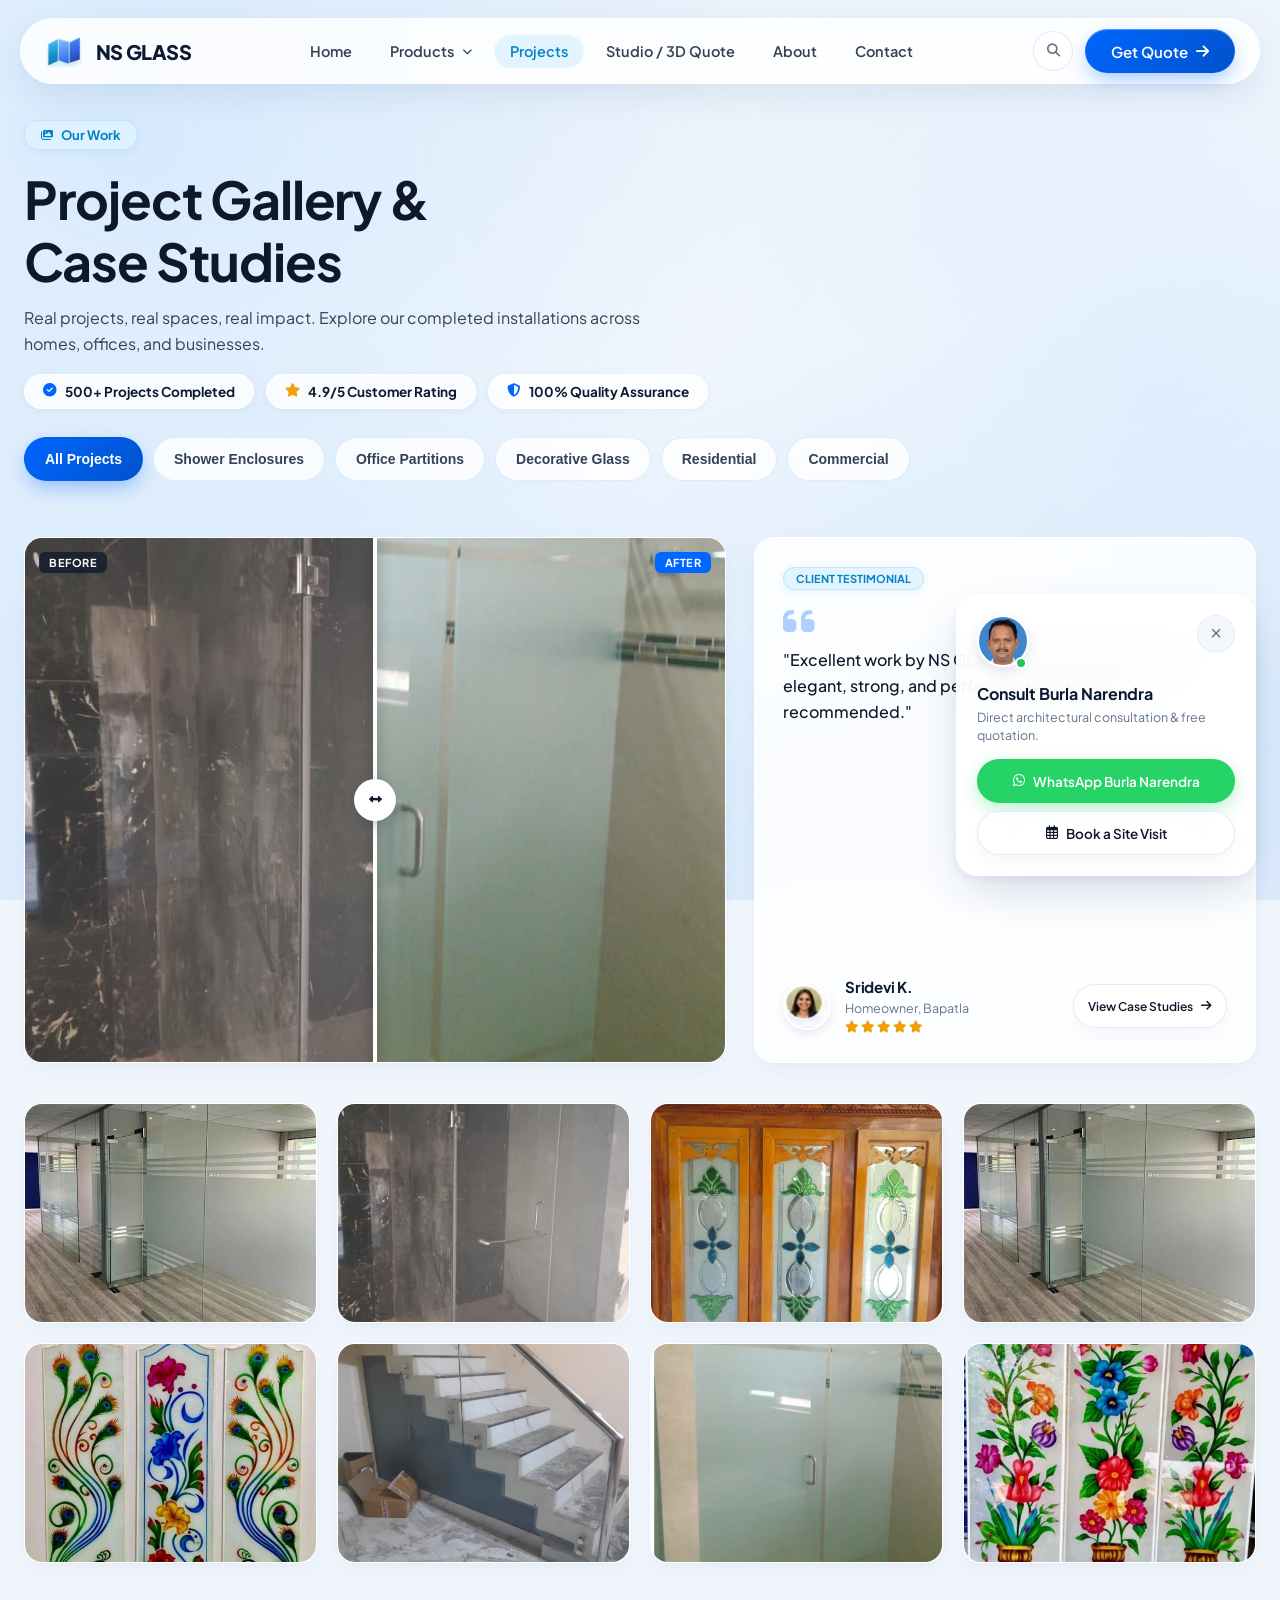
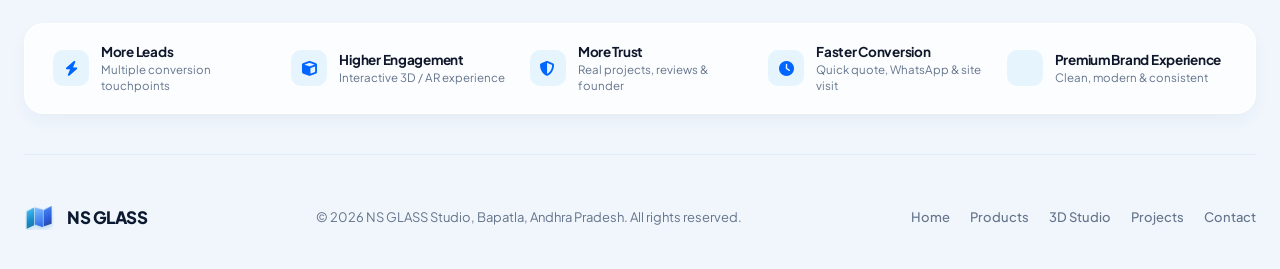
<file: gallery.html>
<!DOCTYPE html>
<html lang="en">
<head>
<meta charset="UTF-8">
<meta name="viewport" content="width=device-width, initial-scale=1.0">
<title>Project Gallery &amp; Case Studies — NS GLASS | Founder Burla Narendra</title>
<meta name="description" content="Explore completed architectural glass installations by founder Burla Narendra &amp; NS GLASS Bapatla — shower cubicles, frameless partitions, decorative glass, and railings.">
<meta name="author" content="Burla Narendra">
<link rel="stylesheet" href="https://cdnjs.cloudflare.com/ajax/libs/font-awesome/6.4.0/css/all.min.css">
<link rel="stylesheet" href="styles.css">
</head>
<body>

<!-- Floating Glass Navbar -->
<nav class="floating-nav">
  <div class="nav-pill-container">
    <a href="index.html" class="nav-brand">
      <div class="nav-brand-logo">
        <img src="ns_logo.svg" alt="NS GLASS" style="height:32px; width:auto;">
      </div>
      <span class="nav-brand-text">NS GLASS</span>
    </a>
    
    <div class="nav-links-wrap">
      <a href="index.html" class="nav-link">Home</a>
      <div class="nav-dropdown">
        <a href="types.html" class="nav-link">Products <i class="fas fa-chevron-down" style="font-size:10px; margin-left:2px;"></i></a>
        <div class="dropdown-menu">
          <a href="types.html#shower" class="dropdown-item"><i class="fas fa-shower" style="color:#0066ff;"></i> Shower Enclosures</a>
          <a href="types.html#partitions" class="dropdown-item"><i class="fas fa-building" style="color:#0066ff;"></i> Office Partitions</a>
          <a href="types.html#railings" class="dropdown-item"><i class="fas fa-shield-alt" style="color:#0066ff;"></i> Balcony Railings</a>
          <a href="types.html#decorative" class="dropdown-item"><i class="fas fa-gem" style="color:#0066ff;"></i> Decorative Glass</a>
          <a href="types.html#spider" class="dropdown-item"><i class="fas fa-cube" style="color:#0066ff;"></i> Spider Glazing</a>
        </div>
      </div>
      <a href="gallery.html" class="nav-link active">Projects</a>
      <a href="3d-view.html" class="nav-link">Studio / 3D Quote</a>
      <a href="profile.html" class="nav-link">About</a>
      <a href="contact.html" class="nav-link">Contact</a>
    </div>

    <div class="nav-actions">
      <button class="nav-search-btn" aria-label="Search" onclick="window.location.href='gallery.html'"><i class="fas fa-search"></i></button>
      <a href="contact.html" class="btn-primary">Get Quote <i class="fas fa-arrow-right"></i></a>
      <button class="mobile-hamburger" id="hamburgerBtn" aria-label="Open menu">
        <span></span><span></span><span></span>
      </button>
    </div>
  </div>
</nav>

<!-- Mobile Navigation Drawer -->
<div class="mobile-nav-drawer" id="mobileDrawer">
  <div class="mobile-drawer-inner">
    <div class="mobile-drawer-head">
      <div class="nav-brand">
        <img src="ns_logo.svg" alt="NS GLASS" style="height:28px;">
        <span class="nav-brand-text">NS GLASS</span>
      </div>
      <button class="drawer-close-btn" id="drawerCloseBtn">&times;</button>
    </div>
    <div class="mobile-drawer-links">
      <a href="index.html" class="mobile-drawer-link">Home <i class="fas fa-arrow-right"></i></a>
      <a href="types.html" class="mobile-drawer-link">Products <i class="fas fa-arrow-right"></i></a>
      <a href="gallery.html" class="mobile-drawer-link active">Projects <i class="fas fa-arrow-right"></i></a>
      <a href="3d-view.html" class="mobile-drawer-link">Studio / 3D Quote <i class="fas fa-arrow-right"></i></a>
      <a href="profile.html" class="mobile-drawer-link">About <i class="fas fa-arrow-right"></i></a>
      <a href="safety.html" class="mobile-drawer-link">Safety &amp; ISI <i class="fas fa-arrow-right"></i></a>
      <a href="contact.html" class="mobile-drawer-link">Contact <i class="fas fa-arrow-right"></i></a>
    </div>
    <div style="margin-top:auto; display:flex; flex-direction:column; gap:10px;">
      <a href="contact.html" class="btn-primary" style="width:100%;">Get Quote Now <i class="fas fa-arrow-right"></i></a>
      <a href="https://wa.me/917981780062" target="_blank" class="btn-whatsapp" style="width:100%;"><i class="fab fa-whatsapp"></i> WhatsApp Chat</a>
    </div>
  </div>
</div>

<!-- Main Container -->
<main class="container">

  <!-- Gallery Hero -->
  <section class="gallery-hero">
    <div class="hero-badge-wrap">
      <span class="badge-pill"><i class="fas fa-images"></i> Our Work</span>
    </div>
    <h1 style="font-size:clamp(34px, 4.2vw, 52px); margin-bottom:12px;">Project Gallery &amp;<br>Case Studies</h1>
    <p style="font-size:16px; max-width:620px; color:var(--text-secondary);">Real projects, real spaces, real impact. Explore our completed installations across homes, offices, and businesses.</p>

    <!-- Summary Metrics Badges -->
    <div class="gallery-summary-pills">
      <div class="summary-pill"><i class="fas fa-check-circle"></i> 500+ Projects Completed</div>
      <div class="summary-pill"><i class="fas fa-star" style="color:#f59e0b;"></i> 4.9/5 Customer Rating</div>
      <div class="summary-pill"><i class="fas fa-shield-alt"></i> 100% Quality Assurance</div>
    </div>

    <!-- Category Filter Tabs -->
    <div class="gallery-filters-row">
      <button class="filter-tab active" onclick="filterGallery('all', this)">All Projects</button>
      <button class="filter-tab" onclick="filterGallery('shower', this)">Shower Enclosures</button>
      <button class="filter-tab" onclick="filterGallery('partition', this)">Office Partitions</button>
      <button class="filter-tab" onclick="filterGallery('decorative', this)">Decorative Glass</button>
      <button class="filter-tab" onclick="filterGallery('residential', this)">Residential</button>
      <button class="filter-tab" onclick="filterGallery('commercial', this)">Commercial</button>
    </div>
  </section>

  <!-- Featured Before/After & Testimonial Section -->
  <section class="gallery-top-feature-grid">
    <!-- Left: Before / After Comparison Slider -->
    <div class="before-after-card" id="gallerySliderCard">
      <div class="ba-image-container" id="galleryBaContainer">
        <!-- After (Full background) -->
        <img src="assets/shower_after.jpg" alt="Finished Shower Installation" class="ba-img-after">
        
        <!-- Before (Clipped overlay) -->
        <img src="assets/shower_before.jpg" alt="Before Installation Site" class="ba-img-before" id="galleryBeforeImg">

        <!-- Badges -->
        <span class="ba-badge before">Before</span>
        <span class="ba-badge after">After</span>

        <!-- Draggable Divider Handle -->
        <div class="ba-handle" id="galleryHandle">
          <div class="ba-handle-btn"><i class="fas fa-arrows-alt-h"></i></div>
        </div>
      </div>
    </div>

    <!-- Right: Client Testimonial Card -->
    <div class="testimonial-card">
      <div>
        <div class="badge-pill" style="font-size:11px; padding:4px 12px; margin-bottom:12px;">CLIENT TESTIMONIAL</div>
        <div class="testimonial-quote-icon"><i class="fas fa-quote-left"></i></div>
        <p class="testimonial-text">"Excellent work by NS GLASS! The shower enclosure is elegant, strong, and perfectly installed. Highly recommended."</p>
      </div>

      <div class="testimonial-user-row">
        <div class="user-info-side">
          <img src="assets/sridevi.jpg" alt="Sridevi K." class="user-avatar">
          <div class="user-names">
            <h4>Sridevi K.</h4>
            <span>Homeowner, Bapatla</span>
            <div style="color:#f59e0b; font-size:12px; margin-top:2px;">
              <i class="fas fa-star"></i>
              <i class="fas fa-star"></i>
              <i class="fas fa-star"></i>
              <i class="fas fa-star"></i>
              <i class="fas fa-star"></i>
            </div>
          </div>
        </div>
        <a href="profile.html" class="btn-secondary" style="padding:8px 14px; font-size:12px;">
          View Case Studies <i class="fas fa-arrow-right"></i>
        </a>
      </div>
    </div>
  </section>

  <!-- Project Gallery Masonry Grid -->
  <section>
    <div class="gallery-masonry-grid" id="galleryGrid">
      <!-- Item 1: Office Corridor -->
      <div class="gallery-item-card" data-category="partition commercial">
        <img src="assets/hero_office.jpg" alt="Commercial Glass Office Enclosure">
        <div class="gallery-item-overlay">
          <h5>Office Corridor Partition</h5>
          <p>Corporate Suite, Bapatla</p>
        </div>
      </div>

      <!-- Item 2: Frameless Shower -->
      <div class="gallery-item-card" data-category="shower residential">
        <img src="assets/shower_before.jpg" alt="Frameless Shower Installation">
        <div class="gallery-item-overlay">
          <h5>Frameless Shower Enclosure</h5>
          <p>Residential Master Suite, Bapatla</p>
        </div>
      </div>

      <!-- Item 3: Decorative Glass Wooden Cabinet -->
      <div class="gallery-item-card" data-category="decorative residential">
        <img src="assets/decorative_solution.jpg" alt="Decorative Wooden Mandir Cabinet">
        <div class="gallery-item-overlay">
          <h5>Decorative Cabinet Glass</h5>
          <p>Pooja Room Mandir, Bapatla</p>
        </div>
      </div>

      <!-- Item 4: Office Corridor Partition -->
      <div class="gallery-item-card" data-category="partition commercial">
        <img src="assets/office_solution.jpg" alt="Commercial Frameless Glass Walls">
        <div class="gallery-item-overlay">
          <h5>Commercial Frameless Walls</h5>
          <p>Executive Facility, Chirala</p>
        </div>
      </div>

      <!-- Item 5: Shower Corner -->
      <div class="gallery-item-card" data-category="shower residential">
        <img src="gallery/images/WhatsApp Image 2026-05-04 at 8.11.20 PM.jpeg" alt="Corner Toughened Glass Enclosure">
        <div class="gallery-item-overlay">
          <h5>Toughened Glass Cubicle</h5>
          <p>Luxury Villa, Bapatla</p>
        </div>
      </div>

      <!-- Item 6: Balcony Railing / Spider -->
      <div class="gallery-item-card" data-category="commercial residential">
        <img src="gallery/images/WhatsApp Image 2026-05-04 at 8.09.33 PM.jpeg" alt="Laminated Balustrade Installation">
        <div class="gallery-item-overlay">
          <h5>Laminated Glass Balustrade</h5>
          <p>Coastal Residence, Bapatla</p>
        </div>
      </div>

      <!-- Item 7: Partition System -->
      <div class="gallery-item-card" data-category="partition commercial">
        <img src="gallery/images/WhatsApp Image 2026-04-14 at 10.10.38 PM.jpeg" alt="Sliding Glass Room Divider">
        <div class="gallery-item-overlay">
          <h5>Sliding Glass Divider</h5>
          <p>Medical Center, Guntur</p>
        </div>
      </div>

      <!-- Item 8: Frosted Privacy Panel -->
      <div class="gallery-item-card" data-category="decorative partition">
        <img src="gallery/images/WhatsApp Image 2026-05-04 at 8.11.18 PM.jpeg" alt="Frosted Glass Partition">
        <div class="gallery-item-overlay">
          <h5>Frosted Privacy Partition</h5>
          <p>Commercial Bank, Bapatla</p>
        </div>
      </div>
    </div>
  </section>

  <!-- Universal Value Proposition Strip -->
  <div class="value-props-strip">
    <div class="value-props-grid">
      <div class="value-prop-item">
        <div class="vp-icon"><i class="fas fa-bolt"></i></div>
        <div class="vp-text">
          <h5>More Leads</h5>
          <p>Multiple conversion touchpoints</p>
        </div>
      </div>
      <div class="value-prop-item">
        <div class="vp-icon"><i class="fas fa-cube"></i></div>
        <div class="vp-text">
          <h5>Higher Engagement</h5>
          <p>Interactive 3D / AR experience</p>
        </div>
      </div>
      <div class="value-prop-item">
        <div class="vp-icon"><i class="fas fa-shield-alt"></i></div>
        <div class="vp-text">
          <h5>More Trust</h5>
          <p>Real projects, reviews &amp; founder</p>
        </div>
      </div>
      <div class="value-prop-item">
        <div class="vp-icon"><i class="fas fa-clock"></i></div>
        <div class="vp-text">
          <h5>Faster Conversion</h5>
          <p>Quick quote, WhatsApp &amp; site visit</p>
        </div>
      </div>
      <div class="value-prop-item">
        <div class="vp-icon"><i class="fas fa-sparkles"></i></div>
        <div class="vp-text">
          <h5>Premium Brand Experience</h5>
          <p>Clean, modern &amp; consistent</p>
        </div>
      </div>
    </div>
  </div>

  <!-- Global Footer -->
  <footer class="global-footer">
    <div class="footer-inner">
      <div class="nav-brand">
        <img src="ns_logo.svg" alt="NS GLASS" style="height:26px;">
        <span class="nav-brand-text" style="font-size:17px;">NS GLASS</span>
      </div>
      <div class="footer-copy">
        &copy; 2026 NS GLASS Studio, Bapatla, Andhra Pradesh. All rights reserved.
      </div>
      <div class="footer-links">
        <a href="index.html">Home</a>
        <a href="types.html">Products</a>
        <a href="3d-view.html">3D Studio</a>
        <a href="gallery.html">Projects</a>
        <a href="contact.html">Contact</a>
      </div>
    </div>
  </footer>

</main>

<!-- Floating Consultation Widget (Bottom-Right on All Pages) -->
<div class="floating-widget" id="consultationWidget">
  <div class="widget-head">
    <div class="widget-avatar-wrap">
      <img src="assets/founder.jpg" alt="Burla Narendra — Founder, NS GLASS" class="widget-avatar">
      <div class="online-dot"></div>
    </div>
    <button class="widget-close-btn" id="closeWidgetBtn" aria-label="Close widget">&times;</button>
  </div>
  <div class="widget-title">Consult Burla Narendra</div>
  <div class="widget-desc">Direct architectural consultation &amp; free quotation.</div>
  <div class="widget-acts">
    <a href="https://wa.me/917981780062?text=Hello%20Burla%20Narendra,%20I%20am%20viewing%20your%20project%20gallery%20and%20would%20like%20a%20quote." target="_blank" class="btn-whatsapp">
      <i class="fab fa-whatsapp"></i> WhatsApp Burla Narendra
    </a>
    <a href="contact.html#site-visit" class="btn-secondary">
      <i class="far fa-calendar-alt"></i> Book a Site Visit
    </a>
  </div>
</div>
<button class="widget-reopen-btn" id="reopenWidgetBtn"><i class="fas fa-comment-dots"></i> Chat with Us</button>

<!-- Scripts -->
<script>
// Mobile Drawer Logic
const hamburgerBtn = document.getElementById('hamburgerBtn');
const mobileDrawer = document.getElementById('mobileDrawer');
const drawerCloseBtn = document.getElementById('drawerCloseBtn');

hamburgerBtn.addEventListener('click', () => mobileDrawer.classList.add('open'));
drawerCloseBtn.addEventListener('click', () => mobileDrawer.classList.remove('open'));
mobileDrawer.addEventListener('click', (e) => {
  if (e.target === mobileDrawer) mobileDrawer.classList.remove('open');
});

// Floating Widget Logic
const consultationWidget = document.getElementById('consultationWidget');
const closeWidgetBtn = document.getElementById('closeWidgetBtn');
const reopenWidgetBtn = document.getElementById('reopenWidgetBtn');

closeWidgetBtn.addEventListener('click', () => {
  consultationWidget.classList.add('closed');
  consultationWidget.classList.remove('mobile-open');
});
reopenWidgetBtn.addEventListener('click', () => {
  consultationWidget.classList.remove('closed');
  consultationWidget.classList.add('mobile-open');
});

// Interactive Before / After Slider Logic (Pure CSS clip-path & touch/mouse drag)
const baContainer = document.getElementById('galleryBaContainer');
let isDraggingBa = false;

function updateBaPosition(clientX) {
  if (!baContainer) return;
  const rect = baContainer.getBoundingClientRect();
  let x = clientX - rect.left;
  let pct = Math.max(5, Math.min(95, (x / rect.width) * 100));
  baContainer.style.setProperty('--ba-pos', pct.toFixed(2) + '%');
}

if (baContainer) {
  baContainer.addEventListener('mousedown', (e) => {
    isDraggingBa = true;
    updateBaPosition(e.clientX);
  });
  window.addEventListener('mousemove', (e) => {
    if (isDraggingBa) updateBaPosition(e.clientX);
  });
  window.addEventListener('mouseup', () => { isDraggingBa = false; });

  baContainer.addEventListener('touchstart', (e) => {
    isDraggingBa = true;
    if (e.touches[0]) updateBaPosition(e.touches[0].clientX);
  }, { passive: true });
  window.addEventListener('touchmove', (e) => {
    if (isDraggingBa && e.touches[0]) updateBaPosition(e.touches[0].clientX);
  }, { passive: true });
  window.addEventListener('touchend', () => { isDraggingBa = false; });
}

// Filter Gallery Items
function filterGallery(category, btn) {
  document.querySelectorAll('.filter-tab').forEach(b => b.classList.remove('active'));
  btn.classList.add('active');

  const cards = document.querySelectorAll('.gallery-item-card');
  cards.forEach(c => {
    if (category === 'all' || c.getAttribute('data-category').includes(category)) {
      c.style.display = 'block';
    } else {
      c.style.display = 'none';
    }
  });
}
</script>

</body>
</html>
</file>
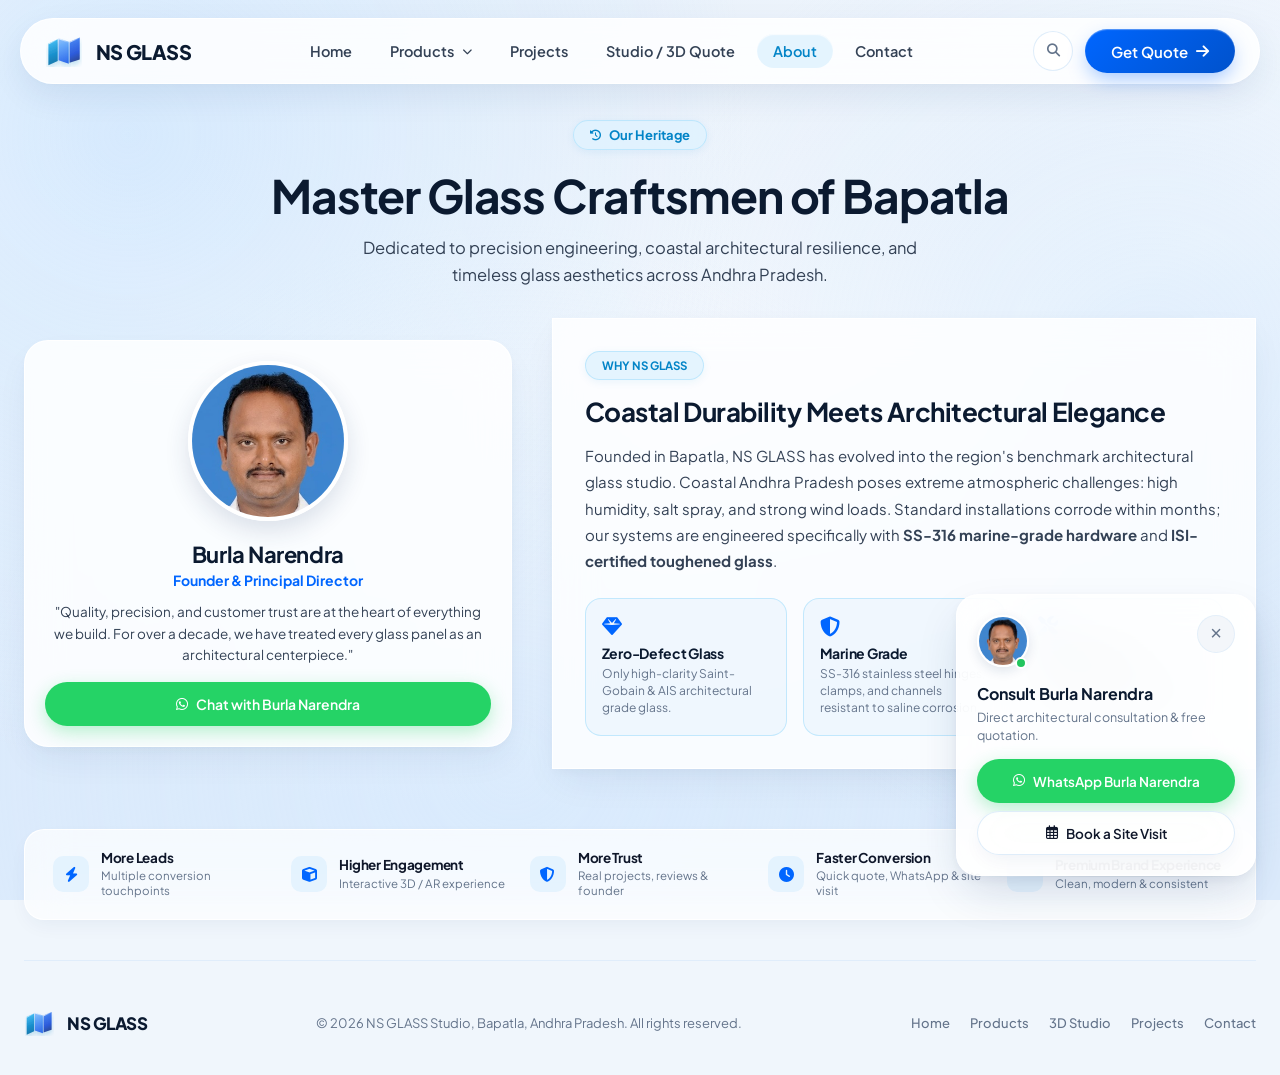
<file: profile.html>
<!DOCTYPE html>
<html lang="en">
<head>
<meta charset="UTF-8">
<meta name="viewport" content="width=device-width, initial-scale=1.0">
<title>About NS GLASS — Founder Burla Narendra &amp; Studio Heritage | Bapatla</title>
<meta name="description" content="Meet Burla Narendra, founder of NS GLASS Bapatla. Over a decade of excellence in architectural glass engineering, coastal durability, and precision installations.">
<meta name="author" content="Burla Narendra">
<link rel="stylesheet" href="https://cdnjs.cloudflare.com/ajax/libs/font-awesome/6.4.0/css/all.min.css">
<link rel="stylesheet" href="styles.css">
</head>
<body>

<!-- Floating Glass Navbar -->
<nav class="floating-nav">
  <div class="nav-pill-container">
    <a href="index.html" class="nav-brand">
      <div class="nav-brand-logo">
        <img src="ns_logo.svg" alt="NS GLASS" style="height:32px; width:auto;">
      </div>
      <span class="nav-brand-text">NS GLASS</span>
    </a>
    
    <div class="nav-links-wrap">
      <a href="index.html" class="nav-link">Home</a>
      <div class="nav-dropdown">
        <a href="types.html" class="nav-link">Products <i class="fas fa-chevron-down" style="font-size:10px; margin-left:2px;"></i></a>
        <div class="dropdown-menu">
          <a href="types.html#shower" class="dropdown-item"><i class="fas fa-shower" style="color:#0066ff;"></i> Shower Enclosures</a>
          <a href="types.html#partitions" class="dropdown-item"><i class="fas fa-building" style="color:#0066ff;"></i> Office Partitions</a>
          <a href="types.html#railings" class="dropdown-item"><i class="fas fa-shield-alt" style="color:#0066ff;"></i> Balcony Railings</a>
          <a href="types.html#decorative" class="dropdown-item"><i class="fas fa-gem" style="color:#0066ff;"></i> Decorative Glass</a>
          <a href="types.html#spider" class="dropdown-item"><i class="fas fa-cube" style="color:#0066ff;"></i> Spider Glazing</a>
        </div>
      </div>
      <a href="gallery.html" class="nav-link">Projects</a>
      <a href="3d-view.html" class="nav-link">Studio / 3D Quote</a>
      <a href="profile.html" class="nav-link active">About</a>
      <a href="contact.html" class="nav-link">Contact</a>
    </div>

    <div class="nav-actions">
      <button class="nav-search-btn" aria-label="Search" onclick="window.location.href='gallery.html'"><i class="fas fa-search"></i></button>
      <a href="contact.html" class="btn-primary">Get Quote <i class="fas fa-arrow-right"></i></a>
      <button class="mobile-hamburger" id="hamburgerBtn" aria-label="Open menu">
        <span></span><span></span><span></span>
      </button>
    </div>
  </div>
</nav>

<!-- Mobile Navigation Drawer -->
<div class="mobile-nav-drawer" id="mobileDrawer">
  <div class="mobile-drawer-inner">
    <div class="mobile-drawer-head">
      <div class="nav-brand">
        <img src="ns_logo.svg" alt="NS GLASS" style="height:28px;">
        <span class="nav-brand-text">NS GLASS</span>
      </div>
      <button class="drawer-close-btn" id="drawerCloseBtn">&times;</button>
    </div>
    <div class="mobile-drawer-links">
      <a href="index.html" class="mobile-drawer-link">Home <i class="fas fa-arrow-right"></i></a>
      <a href="types.html" class="mobile-drawer-link">Products <i class="fas fa-arrow-right"></i></a>
      <a href="gallery.html" class="mobile-drawer-link">Projects <i class="fas fa-arrow-right"></i></a>
      <a href="3d-view.html" class="mobile-drawer-link">Studio / 3D Quote <i class="fas fa-arrow-right"></i></a>
      <a href="profile.html" class="mobile-drawer-link active">About <i class="fas fa-arrow-right"></i></a>
      <a href="safety.html" class="mobile-drawer-link">Safety &amp; ISI <i class="fas fa-arrow-right"></i></a>
      <a href="contact.html" class="mobile-drawer-link">Contact <i class="fas fa-arrow-right"></i></a>
    </div>
    <div style="margin-top:auto; display:flex; flex-direction:column; gap:10px;">
      <a href="contact.html" class="btn-primary" style="width:100%;">Get Quote Now <i class="fas fa-arrow-right"></i></a>
      <a href="https://wa.me/917981780062" target="_blank" class="btn-whatsapp" style="width:100%;"><i class="fab fa-whatsapp"></i> WhatsApp Chat</a>
    </div>
  </div>
</div>

<!-- Main Container -->
<main class="container">

  <!-- Profile Hero Header -->
  <section class="page-top-hero">
    <div class="hero-badge-wrap">
      <span class="badge-pill"><i class="fas fa-history"></i> Our Heritage</span>
    </div>
    <h1>Master Glass Craftsmen of Bapatla</h1>
    <p>Dedicated to precision engineering, coastal architectural resilience, and timeless glass aesthetics across Andhra Pradesh.</p>
  </section>

  <!-- Founder Bio & Studio Identity Grid -->
  <section class="profile-hero-grid">
    <!-- Left: Founder Card -->
    <div class="profile-portrait-card">
      <img src="assets/founder.jpg" alt="Burla Narendra — Founder of NS GLASS" class="profile-big-avatar">
      <h2 style="font-size:22px; color:#0b1a30; margin-bottom:4px;">Burla Narendra</h2>
      <span style="font-size:14px; font-weight:700; color:#0066ff; display:block; margin-bottom:12px;">Founder &amp; Principal Director</span>
      <p style="font-size:13.5px; line-height:1.6; color:var(--text-secondary); margin-bottom:16px;">
        "Quality, precision, and customer trust are at the heart of everything we build. For over a decade, we have treated every glass panel as an architectural centerpiece."
      </p>
      <a href="https://wa.me/917981780062" target="_blank" class="btn-whatsapp" style="width:100%;">
        <i class="fab fa-whatsapp"></i> Chat with Burla Narendra
      </a>
    </div>

    <!-- Right: Studio Philosophy & Capabilities -->
    <div class="glass-card" style="padding:32px;">
      <span class="badge-pill" style="margin-bottom:16px; font-size:11.5px;">WHY NS GLASS</span>
      <h3 style="font-size:26px; margin-bottom:16px; color:#0b1a30;">Coastal Durability Meets Architectural Elegance</h3>
      <p style="font-size:15px; line-height:1.75; margin-bottom:20px; color:var(--text-secondary);">
        Founded in Bapatla, NS GLASS has evolved into the region's benchmark architectural glass studio. Coastal Andhra Pradesh poses extreme atmospheric challenges: high humidity, salt spray, and strong wind loads. Standard installations corrode within months; our systems are engineered specifically with <strong>SS-316 marine-grade hardware</strong> and <strong>ISI-certified toughened glass</strong>.
      </p>

      <!-- 3 Key Pillars -->
      <div class="profile-pillars-grid">
        <div class="profile-pillar-card">
          <i class="fas fa-gem" style="color:#0066ff; font-size:20px; margin-bottom:8px;"></i>
          <h4 style="font-size:14px; margin-bottom:4px; color:#0b1a30;">Zero-Defect Glass</h4>
          <p style="font-size:12px; color:var(--text-muted); line-height:1.4;">Only high-clarity Saint-Gobain &amp; AIS architectural grade glass.</p>
        </div>
        <div class="profile-pillar-card">
          <i class="fas fa-shield-alt" style="color:#0066ff; font-size:20px; margin-bottom:8px;"></i>
          <h4 style="font-size:14px; margin-bottom:4px; color:#0b1a30;">Marine Grade</h4>
          <p style="font-size:12px; color:var(--text-muted); line-height:1.4;">SS-316 stainless steel hinges, clamps, and channels resistant to saline corrosion.</p>
        </div>
        <div class="profile-pillar-card">
          <i class="fas fa-tools" style="color:#0066ff; font-size:20px; margin-bottom:8px;"></i>
          <h4 style="font-size:14px; margin-bottom:4px; color:#0b1a30;">Master Fitting</h4>
          <p style="font-size:12px; color:var(--text-muted); line-height:1.4;">In-house team of certified glass fabricators with millimeter laser calibration.</p>
        </div>
      </div>
    </div>
  </section>

  <!-- Universal Value Proposition Strip -->
  <div class="value-props-strip">
    <div class="value-props-grid">
      <div class="value-prop-item">
        <div class="vp-icon"><i class="fas fa-bolt"></i></div>
        <div class="vp-text">
          <h5>More Leads</h5>
          <p>Multiple conversion touchpoints</p>
        </div>
      </div>
      <div class="value-prop-item">
        <div class="vp-icon"><i class="fas fa-cube"></i></div>
        <div class="vp-text">
          <h5>Higher Engagement</h5>
          <p>Interactive 3D / AR experience</p>
        </div>
      </div>
      <div class="value-prop-item">
        <div class="vp-icon"><i class="fas fa-shield-alt"></i></div>
        <div class="vp-text">
          <h5>More Trust</h5>
          <p>Real projects, reviews &amp; founder</p>
        </div>
      </div>
      <div class="value-prop-item">
        <div class="vp-icon"><i class="fas fa-clock"></i></div>
        <div class="vp-text">
          <h5>Faster Conversion</h5>
          <p>Quick quote, WhatsApp &amp; site visit</p>
        </div>
      </div>
      <div class="value-prop-item">
        <div class="vp-icon"><i class="fas fa-sparkles"></i></div>
        <div class="vp-text">
          <h5>Premium Brand Experience</h5>
          <p>Clean, modern &amp; consistent</p>
        </div>
      </div>
    </div>
  </div>

  <!-- Global Footer -->
  <footer class="global-footer">
    <div class="footer-inner">
      <div class="nav-brand">
        <img src="ns_logo.svg" alt="NS GLASS" style="height:26px;">
        <span class="nav-brand-text" style="font-size:17px;">NS GLASS</span>
      </div>
      <div class="footer-copy">
        &copy; 2026 NS GLASS Studio, Bapatla, Andhra Pradesh. All rights reserved.
      </div>
      <div class="footer-links">
        <a href="index.html">Home</a>
        <a href="types.html">Products</a>
        <a href="3d-view.html">3D Studio</a>
        <a href="gallery.html">Projects</a>
        <a href="contact.html">Contact</a>
      </div>
    </div>
  </footer>

</main>

<!-- Floating Consultation Widget (Bottom-Right on All Pages) -->
<div class="floating-widget" id="consultationWidget">
  <div class="widget-head">
    <div class="widget-avatar-wrap">
      <img src="assets/founder.jpg" alt="Burla Narendra — Founder, NS GLASS" class="widget-avatar">
      <div class="online-dot"></div>
    </div>
    <button class="widget-close-btn" id="closeWidgetBtn" aria-label="Close widget">&times;</button>
  </div>
  <div class="widget-title">Consult Burla Narendra</div>
  <div class="widget-desc">Direct architectural consultation &amp; free quotation.</div>
  <div class="widget-acts">
    <a href="https://wa.me/917981780062?text=Hello%20Burla%20Narendra,%20I%20would%20like%20to%20discuss%20an%20architectural%20glass%20project." target="_blank" class="btn-whatsapp">
      <i class="fab fa-whatsapp"></i> WhatsApp Burla Narendra
    </a>
    <a href="contact.html#site-visit" class="btn-secondary">
      <i class="far fa-calendar-alt"></i> Book a Site Visit
    </a>
  </div>
</div>
<button class="widget-reopen-btn" id="reopenWidgetBtn"><i class="fas fa-comment-dots"></i> Chat with Us</button>

<!-- Scripts -->
<script>
const hamburgerBtn = document.getElementById('hamburgerBtn');
const mobileDrawer = document.getElementById('mobileDrawer');
const drawerCloseBtn = document.getElementById('drawerCloseBtn');

hamburgerBtn.addEventListener('click', () => mobileDrawer.classList.add('open'));
drawerCloseBtn.addEventListener('click', () => mobileDrawer.classList.remove('open'));
mobileDrawer.addEventListener('click', (e) => {
  if (e.target === mobileDrawer) mobileDrawer.classList.remove('open');
});

const consultationWidget = document.getElementById('consultationWidget');
const closeWidgetBtn = document.getElementById('closeWidgetBtn');
const reopenWidgetBtn = document.getElementById('reopenWidgetBtn');

closeWidgetBtn.addEventListener('click', () => {
  consultationWidget.classList.add('closed');
  consultationWidget.classList.remove('mobile-open');
});
reopenWidgetBtn.addEventListener('click', () => {
  consultationWidget.classList.remove('closed');
  consultationWidget.classList.add('mobile-open');
});
</script>

</body>
</html>
</file>
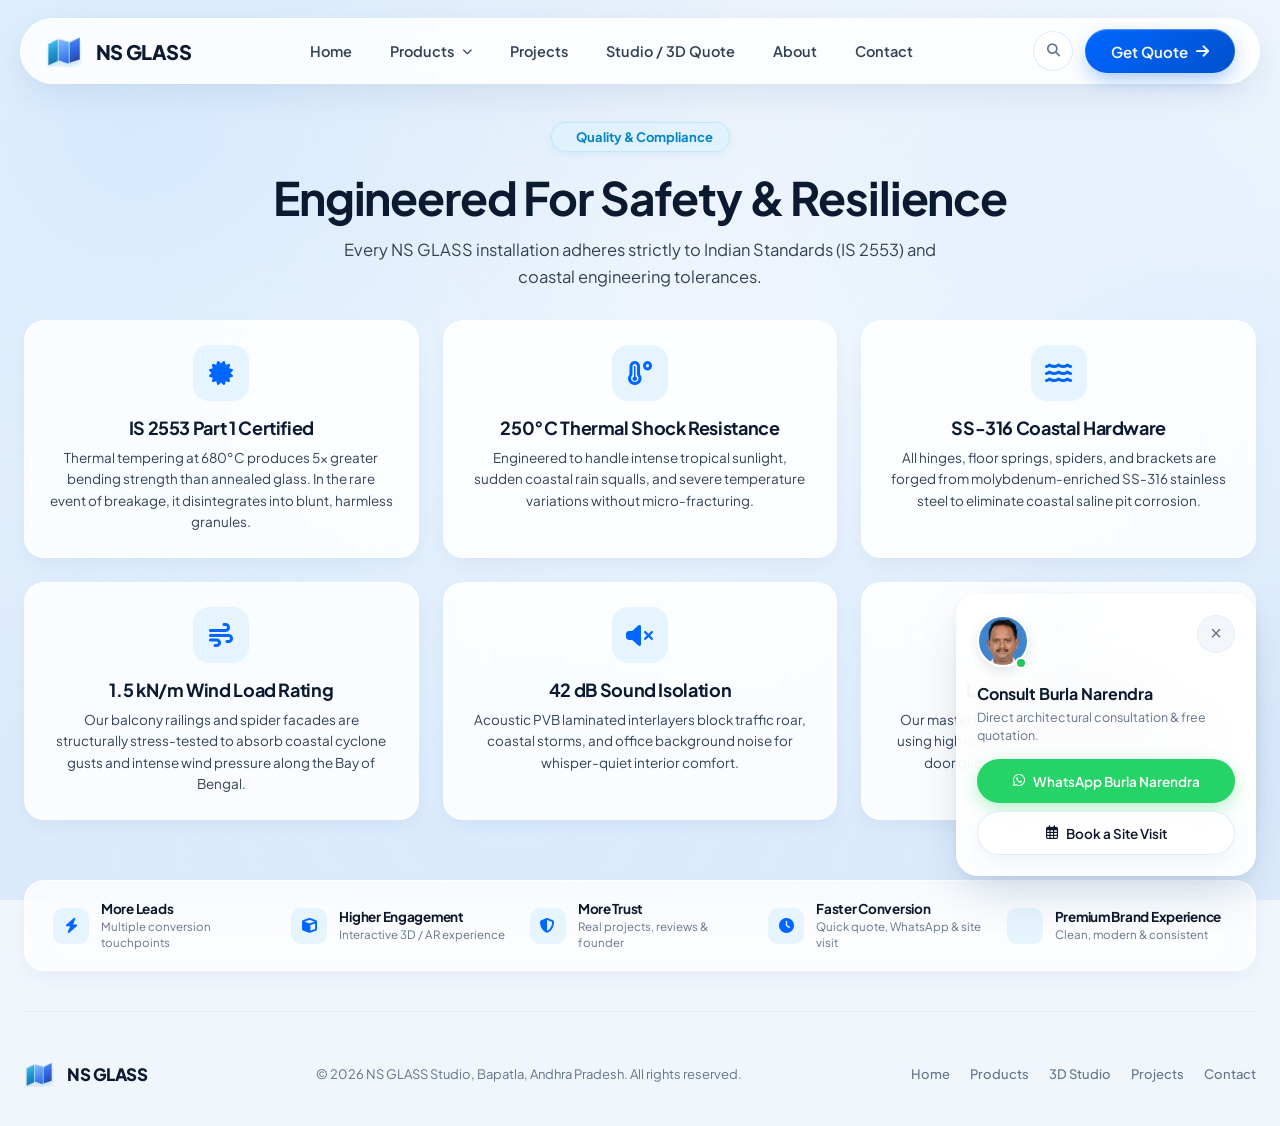
<file: safety.html>
<!DOCTYPE html>
<html lang="en">
<head>
<meta charset="UTF-8">
<meta name="viewport" content="width=device-width, initial-scale=1.0">
<title>Safety &amp; ISI Certification — NS GLASS | Founder Burla Narendra</title>
<meta name="description" content="NS GLASS technical safety protocols by founder Burla Narendra: IS 2553 certified toughened glass, SS-316 marine-grade hardware, and coastal engineering in Bapatla.">
<meta name="author" content="Burla Narendra">
<link rel="stylesheet" href="https://cdnjs.cloudflare.com/ajax/libs/font-awesome/6.4.0/css/all.min.css">
<link rel="stylesheet" href="styles.css">
</head>
<body>

<!-- Floating Glass Navbar -->
<nav class="floating-nav">
  <div class="nav-pill-container">
    <a href="index.html" class="nav-brand">
      <div class="nav-brand-logo">
        <img src="ns_logo.svg" alt="NS GLASS" style="height:32px; width:auto;">
      </div>
      <span class="nav-brand-text">NS GLASS</span>
    </a>
    
    <div class="nav-links-wrap">
      <a href="index.html" class="nav-link">Home</a>
      <div class="nav-dropdown">
        <a href="types.html" class="nav-link">Products <i class="fas fa-chevron-down" style="font-size:10px; margin-left:2px;"></i></a>
        <div class="dropdown-menu">
          <a href="types.html#shower" class="dropdown-item"><i class="fas fa-shower" style="color:#0066ff;"></i> Shower Enclosures</a>
          <a href="types.html#partitions" class="dropdown-item"><i class="fas fa-building" style="color:#0066ff;"></i> Office Partitions</a>
          <a href="types.html#railings" class="dropdown-item"><i class="fas fa-shield-alt" style="color:#0066ff;"></i> Balcony Railings</a>
          <a href="types.html#decorative" class="dropdown-item"><i class="fas fa-gem" style="color:#0066ff;"></i> Decorative Glass</a>
          <a href="types.html#spider" class="dropdown-item"><i class="fas fa-cube" style="color:#0066ff;"></i> Spider Glazing</a>
        </div>
      </div>
      <a href="gallery.html" class="nav-link">Projects</a>
      <a href="3d-view.html" class="nav-link">Studio / 3D Quote</a>
      <a href="profile.html" class="nav-link">About</a>
      <a href="contact.html" class="nav-link">Contact</a>
    </div>

    <div class="nav-actions">
      <button class="nav-search-btn" aria-label="Search" onclick="window.location.href='gallery.html'"><i class="fas fa-search"></i></button>
      <a href="contact.html" class="btn-primary">Get Quote <i class="fas fa-arrow-right"></i></a>
      <button class="mobile-hamburger" id="hamburgerBtn" aria-label="Open menu">
        <span></span><span></span><span></span>
      </button>
    </div>
  </div>
</nav>

<!-- Mobile Navigation Drawer -->
<div class="mobile-nav-drawer" id="mobileDrawer">
  <div class="mobile-drawer-inner">
    <div class="mobile-drawer-head">
      <div class="nav-brand">
        <img src="ns_logo.svg" alt="NS GLASS" style="height:28px;">
        <span class="nav-brand-text">NS GLASS</span>
      </div>
      <button class="drawer-close-btn" id="drawerCloseBtn">&times;</button>
    </div>
    <div class="mobile-drawer-links">
      <a href="index.html" class="mobile-drawer-link">Home <i class="fas fa-arrow-right"></i></a>
      <a href="types.html" class="mobile-drawer-link">Products <i class="fas fa-arrow-right"></i></a>
      <a href="gallery.html" class="mobile-drawer-link">Projects <i class="fas fa-arrow-right"></i></a>
      <a href="3d-view.html" class="mobile-drawer-link">Studio / 3D Quote <i class="fas fa-arrow-right"></i></a>
      <a href="profile.html" class="mobile-drawer-link">About <i class="fas fa-arrow-right"></i></a>
      <a href="safety.html" class="mobile-drawer-link active">Safety &amp; ISI <i class="fas fa-arrow-right"></i></a>
      <a href="contact.html" class="mobile-drawer-link">Contact <i class="fas fa-arrow-right"></i></a>
    </div>
    <div style="margin-top:auto; display:flex; flex-direction:column; gap:10px;">
      <a href="contact.html" class="btn-primary" style="width:100%;">Get Quote Now <i class="fas fa-arrow-right"></i></a>
      <a href="https://wa.me/917981780062" target="_blank" class="btn-whatsapp" style="width:100%;"><i class="fab fa-whatsapp"></i> WhatsApp Chat</a>
    </div>
  </div>
</div>

<!-- Main Container -->
<main class="container">

  <!-- Safety Hero Header -->
  <section class="page-top-hero">
    <div class="hero-badge-wrap">
      <span class="badge-pill"><i class="fas fa-shield-check"></i> Quality &amp; Compliance</span>
    </div>
    <h1>Engineered For Safety &amp; Resilience</h1>
    <p>Every NS GLASS installation adheres strictly to Indian Standards (IS 2553) and coastal engineering tolerances.</p>
  </section>

  <!-- Safety Standards Grid -->
  <section class="safety-grid">
    
    <!-- 1. ISI Toughening -->
    <div class="safety-metric-box">
      <div class="safety-icon-large"><i class="fas fa-certificate"></i></div>
      <h3 style="font-size:18px; margin-bottom:8px; color:#0b1a30;">IS 2553 Part 1 Certified</h3>
      <p style="font-size:13.5px; color:var(--text-secondary); line-height:1.6;">Thermal tempering at 680&deg;C produces 5x greater bending strength than annealed glass. In the rare event of breakage, it disintegrates into blunt, harmless granules.</p>
    </div>

    <!-- 2. Thermal Shock Testing -->
    <div class="safety-metric-box">
      <div class="safety-icon-large"><i class="fas fa-temperature-high"></i></div>
      <h3 style="font-size:18px; margin-bottom:8px; color:#0b1a30;">250&deg;C Thermal Shock Resistance</h3>
      <p style="font-size:13.5px; color:var(--text-secondary); line-height:1.6;">Engineered to handle intense tropical sunlight, sudden coastal rain squalls, and severe temperature variations without micro-fracturing.</p>
    </div>

    <!-- 3. Marine Hardware Grade -->
    <div class="safety-metric-box">
      <div class="safety-icon-large"><i class="fas fa-water"></i></div>
      <h3 style="font-size:18px; margin-bottom:8px; color:#0b1a30;">SS-316 Coastal Hardware</h3>
      <p style="font-size:13.5px; color:var(--text-secondary); line-height:1.6;">All hinges, floor springs, spiders, and brackets are forged from molybdenum-enriched SS-316 stainless steel to eliminate coastal saline pit corrosion.</p>
    </div>

    <!-- 4. High Wind Shear -->
    <div class="safety-metric-box">
      <div class="safety-icon-large"><i class="fas fa-wind"></i></div>
      <h3 style="font-size:18px; margin-bottom:8px; color:#0b1a30;">1.5 kN/m Wind Load Rating</h3>
      <p style="font-size:13.5px; color:var(--text-secondary); line-height:1.6;">Our balcony railings and spider facades are structurally stress-tested to absorb coastal cyclone gusts and intense wind pressure along the Bay of Bengal.</p>
    </div>

    <!-- 5. Acoustic Attenuation -->
    <div class="safety-metric-box">
      <div class="safety-icon-large"><i class="fas fa-volume-mute"></i></div>
      <h3 style="font-size:18px; margin-bottom:8px; color:#0b1a30;">42 dB Sound Isolation</h3>
      <p style="font-size:13.5px; color:var(--text-secondary); line-height:1.6;">Acoustic PVB laminated interlayers block traffic roar, coastal storms, and office background noise for whisper-quiet interior comfort.</p>
    </div>

    <!-- 6. Zero-Tolerance Alignment -->
    <div class="safety-metric-box">
      <div class="safety-icon-large"><i class="fas fa-crosshairs"></i></div>
      <h3 style="font-size:18px; margin-bottom:8px; color:#0b1a30;">Laser Level Alignment</h3>
      <p style="font-size:13.5px; color:var(--text-secondary); line-height:1.6;">Our master installation crews calibrate plumb lines using high-precision optical laser levels for smooth door glides and gapless perimeter sealing.</p>
    </div>

  </section>

  <!-- Universal Value Proposition Strip -->
  <div class="value-props-strip">
    <div class="value-props-grid">
      <div class="value-prop-item">
        <div class="vp-icon"><i class="fas fa-bolt"></i></div>
        <div class="vp-text">
          <h5>More Leads</h5>
          <p>Multiple conversion touchpoints</p>
        </div>
      </div>
      <div class="value-prop-item">
        <div class="vp-icon"><i class="fas fa-cube"></i></div>
        <div class="vp-text">
          <h5>Higher Engagement</h5>
          <p>Interactive 3D / AR experience</p>
        </div>
      </div>
      <div class="value-prop-item">
        <div class="vp-icon"><i class="fas fa-shield-alt"></i></div>
        <div class="vp-text">
          <h5>More Trust</h5>
          <p>Real projects, reviews &amp; founder</p>
        </div>
      </div>
      <div class="value-prop-item">
        <div class="vp-icon"><i class="fas fa-clock"></i></div>
        <div class="vp-text">
          <h5>Faster Conversion</h5>
          <p>Quick quote, WhatsApp &amp; site visit</p>
        </div>
      </div>
      <div class="value-prop-item">
        <div class="vp-icon"><i class="fas fa-sparkles"></i></div>
        <div class="vp-text">
          <h5>Premium Brand Experience</h5>
          <p>Clean, modern &amp; consistent</p>
        </div>
      </div>
    </div>
  </div>

  <!-- Global Footer -->
  <footer class="global-footer">
    <div class="footer-inner">
      <div class="nav-brand">
        <img src="ns_logo.svg" alt="NS GLASS" style="height:26px;">
        <span class="nav-brand-text" style="font-size:17px;">NS GLASS</span>
      </div>
      <div class="footer-copy">
        &copy; 2026 NS GLASS Studio, Bapatla, Andhra Pradesh. All rights reserved.
      </div>
      <div class="footer-links">
        <a href="index.html">Home</a>
        <a href="types.html">Products</a>
        <a href="3d-view.html">3D Studio</a>
        <a href="gallery.html">Projects</a>
        <a href="contact.html">Contact</a>
      </div>
    </div>
  </footer>

</main>

<!-- Floating Consultation Widget (Bottom-Right on All Pages) -->
<div class="floating-widget" id="consultationWidget">
  <div class="widget-head">
    <div class="widget-avatar-wrap">
      <img src="assets/founder.jpg" alt="Burla Narendra — Founder, NS GLASS" class="widget-avatar">
      <div class="online-dot"></div>
    </div>
    <button class="widget-close-btn" id="closeWidgetBtn" aria-label="Close widget">&times;</button>
  </div>
  <div class="widget-title">Consult Burla Narendra</div>
  <div class="widget-desc">Direct architectural consultation &amp; free quotation.</div>
  <div class="widget-acts">
    <a href="https://wa.me/917981780062?text=Hello%20Burla%20Narendra,%20I%20have%20questions%20about%20safety%20specifications." target="_blank" class="btn-whatsapp">
      <i class="fab fa-whatsapp"></i> WhatsApp Burla Narendra
    </a>
    <a href="contact.html#site-visit" class="btn-secondary">
      <i class="far fa-calendar-alt"></i> Book a Site Visit
    </a>
  </div>
</div>
<button class="widget-reopen-btn" id="reopenWidgetBtn"><i class="fas fa-comment-dots"></i> Chat with Us</button>

<!-- Scripts -->
<script>
const hamburgerBtn = document.getElementById('hamburgerBtn');
const mobileDrawer = document.getElementById('mobileDrawer');
const drawerCloseBtn = document.getElementById('drawerCloseBtn');

hamburgerBtn.addEventListener('click', () => mobileDrawer.classList.add('open'));
drawerCloseBtn.addEventListener('click', () => mobileDrawer.classList.remove('open'));
mobileDrawer.addEventListener('click', (e) => {
  if (e.target === mobileDrawer) mobileDrawer.classList.remove('open');
});

const consultationWidget = document.getElementById('consultationWidget');
const closeWidgetBtn = document.getElementById('closeWidgetBtn');
const reopenWidgetBtn = document.getElementById('reopenWidgetBtn');

closeWidgetBtn.addEventListener('click', () => {
  consultationWidget.classList.add('closed');
  consultationWidget.classList.remove('mobile-open');
});
reopenWidgetBtn.addEventListener('click', () => {
  consultationWidget.classList.remove('closed');
  consultationWidget.classList.add('mobile-open');
});
</script>

</body>
</html>
</file>
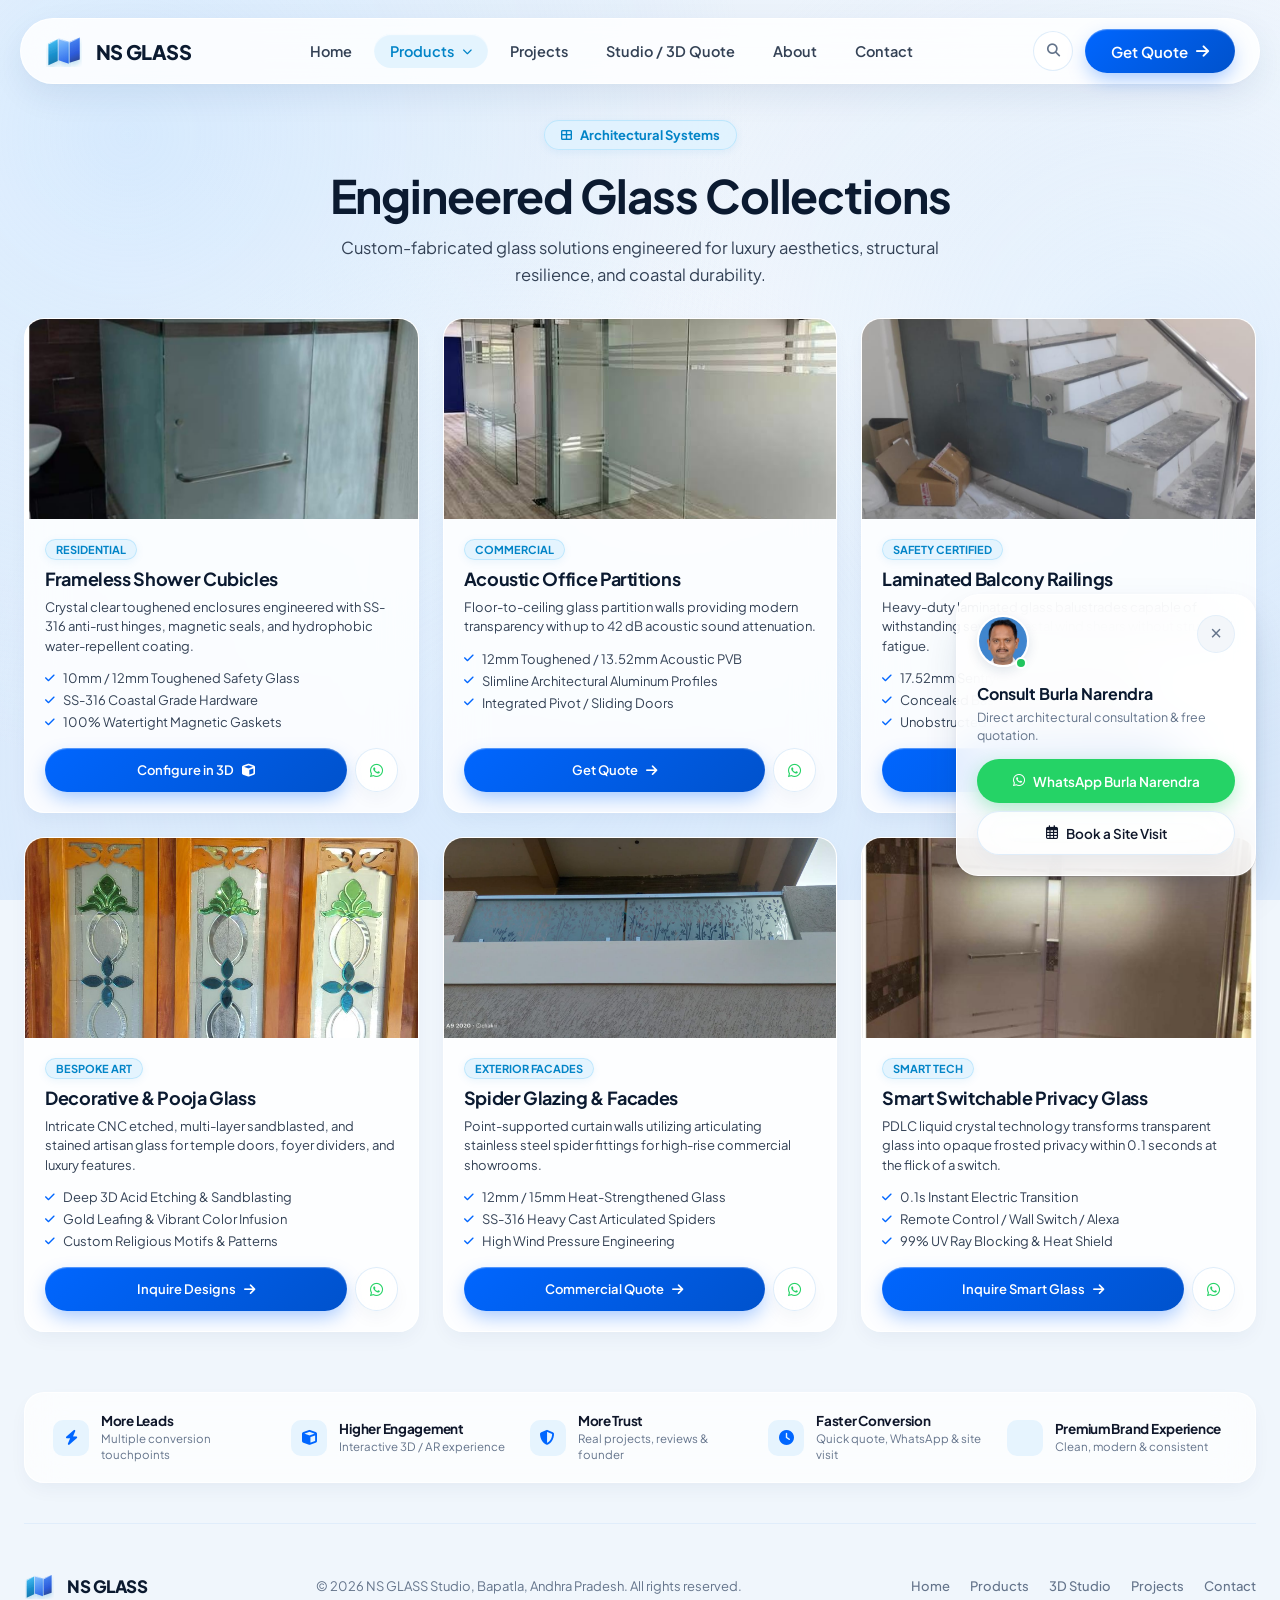
<file: types.html>
<!DOCTYPE html>
<html lang="en">
<head>
<meta charset="UTF-8">
<meta name="viewport" content="width=device-width, initial-scale=1.0">
<title>Architectural Glass Products — NS GLASS | Founder Burla Narendra</title>
<meta name="description" content="Explore NS GLASS products by founder Burla Narendra: frameless shower cubicles, acoustic office partitions, laminated balcony railings, and decorative glass in Bapatla.">
<meta name="author" content="Burla Narendra">
<link rel="stylesheet" href="https://cdnjs.cloudflare.com/ajax/libs/font-awesome/6.4.0/css/all.min.css">
<link rel="stylesheet" href="styles.css">
</head>
<body>

<!-- Floating Glass Navbar -->
<nav class="floating-nav">
  <div class="nav-pill-container">
    <a href="index.html" class="nav-brand">
      <div class="nav-brand-logo">
        <img src="ns_logo.svg" alt="NS GLASS" style="height:32px; width:auto;">
      </div>
      <span class="nav-brand-text">NS GLASS</span>
    </a>
    
    <div class="nav-links-wrap">
      <a href="index.html" class="nav-link">Home</a>
      <div class="nav-dropdown">
        <a href="types.html" class="nav-link active">Products <i class="fas fa-chevron-down" style="font-size:10px; margin-left:2px;"></i></a>
        <div class="dropdown-menu">
          <a href="types.html#shower" class="dropdown-item"><i class="fas fa-shower" style="color:#0066ff;"></i> Shower Enclosures</a>
          <a href="types.html#partitions" class="dropdown-item"><i class="fas fa-building" style="color:#0066ff;"></i> Office Partitions</a>
          <a href="types.html#railings" class="dropdown-item"><i class="fas fa-shield-alt" style="color:#0066ff;"></i> Balcony Railings</a>
          <a href="types.html#decorative" class="dropdown-item"><i class="fas fa-gem" style="color:#0066ff;"></i> Decorative Glass</a>
          <a href="types.html#spider" class="dropdown-item"><i class="fas fa-cube" style="color:#0066ff;"></i> Spider Glazing</a>
        </div>
      </div>
      <a href="gallery.html" class="nav-link">Projects</a>
      <a href="3d-view.html" class="nav-link">Studio / 3D Quote</a>
      <a href="profile.html" class="nav-link">About</a>
      <a href="contact.html" class="nav-link">Contact</a>
    </div>

    <div class="nav-actions">
      <button class="nav-search-btn" aria-label="Search" onclick="window.location.href='gallery.html'"><i class="fas fa-search"></i></button>
      <a href="contact.html" class="btn-primary">Get Quote <i class="fas fa-arrow-right"></i></a>
      <button class="mobile-hamburger" id="hamburgerBtn" aria-label="Open menu">
        <span></span><span></span><span></span>
      </button>
    </div>
  </div>
</nav>

<!-- Mobile Navigation Drawer -->
<div class="mobile-nav-drawer" id="mobileDrawer">
  <div class="mobile-drawer-inner">
    <div class="mobile-drawer-head">
      <div class="nav-brand">
        <img src="ns_logo.svg" alt="NS GLASS" style="height:28px;">
        <span class="nav-brand-text">NS GLASS</span>
      </div>
      <button class="drawer-close-btn" id="drawerCloseBtn">&times;</button>
    </div>
    <div class="mobile-drawer-links">
      <a href="index.html" class="mobile-drawer-link">Home <i class="fas fa-arrow-right"></i></a>
      <a href="types.html" class="mobile-drawer-link active">Products <i class="fas fa-arrow-right"></i></a>
      <a href="gallery.html" class="mobile-drawer-link">Projects <i class="fas fa-arrow-right"></i></a>
      <a href="3d-view.html" class="mobile-drawer-link">Studio / 3D Quote <i class="fas fa-arrow-right"></i></a>
      <a href="profile.html" class="mobile-drawer-link">About <i class="fas fa-arrow-right"></i></a>
      <a href="safety.html" class="mobile-drawer-link">Safety &amp; ISI <i class="fas fa-arrow-right"></i></a>
      <a href="contact.html" class="mobile-drawer-link">Contact <i class="fas fa-arrow-right"></i></a>
    </div>
    <div style="margin-top:auto; display:flex; flex-direction:column; gap:10px;">
      <a href="contact.html" class="btn-primary" style="width:100%;">Get Quote Now <i class="fas fa-arrow-right"></i></a>
      <a href="https://wa.me/917981780062" target="_blank" class="btn-whatsapp" style="width:100%;"><i class="fab fa-whatsapp"></i> WhatsApp Chat</a>
    </div>
  </div>
</div>

<!-- Main Container -->
<main class="container">

  <!-- Products Hero Header -->
  <section class="page-top-hero">
    <div class="hero-badge-wrap">
      <span class="badge-pill"><i class="fas fa-th-large"></i> Architectural Systems</span>
    </div>
    <h1>Engineered Glass Collections</h1>
    <p>Custom-fabricated glass solutions engineered for luxury aesthetics, structural resilience, and coastal durability.</p>
  </section>

  <!-- Products Grid -->
  <section class="types-card-grid">
    
    <!-- 1. Shower Enclosures -->
    <div class="glass-product-card" id="shower">
      <div class="product-img-box">
        <img src="assets/shower_solution.jpg" alt="Frameless Shower Enclosures">
      </div>
      <div class="product-card-body">
        <span class="badge-pill" style="font-size:11px; padding:3px 10px; margin-bottom:8px; align-self:flex-start;">RESIDENTIAL</span>
        <h3>Frameless Shower Cubicles</h3>
        <p style="font-size:13px; color:var(--text-secondary); line-height:1.5;">Crystal clear toughened enclosures engineered with SS-316 anti-rust hinges, magnetic seals, and hydrophobic water-repellent coating.</p>
        <ul class="product-specs-list">
          <li><i class="fas fa-check"></i> 10mm / 12mm Toughened Safety Glass</li>
          <li><i class="fas fa-check"></i> SS-316 Coastal Grade Hardware</li>
          <li><i class="fas fa-check"></i> 100% Watertight Magnetic Gaskets</li>
        </ul>
        <div style="margin-top:auto; display:flex; gap:8px;">
          <a href="3d-view.html" class="btn-primary" style="flex:1; padding:10px; font-size:13px;">Configure in 3D <i class="fas fa-cube"></i></a>
          <a href="https://wa.me/917981780062?text=I%20am%20interested%20in%20Shower%20Enclosures" class="btn-secondary" style="padding:10px 14px;"><i class="fab fa-whatsapp" style="color:#25D366;"></i></a>
        </div>
      </div>
    </div>

    <!-- 2. Office Partitions -->
    <div class="glass-product-card" id="partitions">
      <div class="product-img-box">
        <img src="assets/hero_office.jpg" alt="Acoustic Office Partitions">
      </div>
      <div class="product-card-body">
        <span class="badge-pill" style="font-size:11px; padding:3px 10px; margin-bottom:8px; align-self:flex-start;">COMMERCIAL</span>
        <h3>Acoustic Office Partitions</h3>
        <p style="font-size:13px; color:var(--text-secondary); line-height:1.5;">Floor-to-ceiling glass partition walls providing modern transparency with up to 42 dB acoustic sound attenuation.</p>
        <ul class="product-specs-list">
          <li><i class="fas fa-check"></i> 12mm Toughened / 13.52mm Acoustic PVB</li>
          <li><i class="fas fa-check"></i> Slimline Architectural Aluminum Profiles</li>
          <li><i class="fas fa-check"></i> Integrated Pivot / Sliding Doors</li>
        </ul>
        <div style="margin-top:auto; display:flex; gap:8px;">
          <a href="contact.html" class="btn-primary" style="flex:1; padding:10px; font-size:13px;">Get Quote <i class="fas fa-arrow-right"></i></a>
          <a href="https://wa.me/917981780062?text=I%20am%20interested%20in%20Office%20Partitions" class="btn-secondary" style="padding:10px 14px;"><i class="fab fa-whatsapp" style="color:#25D366;"></i></a>
        </div>
      </div>
    </div>

    <!-- 3. Balcony Railings -->
    <div class="glass-product-card" id="railings">
      <div class="product-img-box">
        <img src="gallery/images/WhatsApp Image 2026-05-04 at 8.09.33 PM.jpeg" alt="Laminated Balcony Glass Railings">
      </div>
      <div class="product-card-body">
        <span class="badge-pill" style="font-size:11px; padding:3px 10px; margin-bottom:8px; align-self:flex-start;">SAFETY CERTIFIED</span>
        <h3>Laminated Balcony Railings</h3>
        <p style="font-size:13px; color:var(--text-secondary); line-height:1.5;">Heavy-duty laminated glass balustrades capable of withstanding severe coastal wind shears without structural fatigue.</p>
        <ul class="product-specs-list">
          <li><i class="fas fa-check"></i> 17.52mm SentryGlas / Tough Laminated</li>
          <li><i class="fas fa-check"></i> Concealed Base Shoe or SS Spigot Mount</li>
          <li><i class="fas fa-check"></i> Unobstructed Ocean &amp; Horizon Views</li>
        </ul>
        <div style="margin-top:auto; display:flex; gap:8px;">
          <a href="contact.html" class="btn-primary" style="flex:1; padding:10px; font-size:13px;">Get Quote <i class="fas fa-arrow-right"></i></a>
          <a href="https://wa.me/917981780062?text=I%20am%20interested%20in%20Balcony%20Railings" class="btn-secondary" style="padding:10px 14px;"><i class="fab fa-whatsapp" style="color:#25D366;"></i></a>
        </div>
      </div>
    </div>

    <!-- 4. Decorative Glass -->
    <div class="glass-product-card" id="decorative">
      <div class="product-img-box">
        <img src="assets/decorative_solution.jpg" alt="Decorative Stained Mandir Glass">
      </div>
      <div class="product-card-body">
        <span class="badge-pill" style="font-size:11px; padding:3px 10px; margin-bottom:8px; align-self:flex-start;">BESPOKE ART</span>
        <h3>Decorative &amp; Pooja Glass</h3>
        <p style="font-size:13px; color:var(--text-secondary); line-height:1.5;">Intricate CNC etched, multi-layer sandblasted, and stained artisan glass for temple doors, foyer dividers, and luxury features.</p>
        <ul class="product-specs-list">
          <li><i class="fas fa-check"></i> Deep 3D Acid Etching &amp; Sandblasting</li>
          <li><i class="fas fa-check"></i> Gold Leafing &amp; Vibrant Color Infusion</li>
          <li><i class="fas fa-check"></i> Custom Religious Motifs &amp; Patterns</li>
        </ul>
        <div style="margin-top:auto; display:flex; gap:8px;">
          <a href="contact.html" class="btn-primary" style="flex:1; padding:10px; font-size:13px;">Inquire Designs <i class="fas fa-arrow-right"></i></a>
          <a href="https://wa.me/917981780062?text=I%20am%20interested%20in%20Decorative%20Glass" class="btn-secondary" style="padding:10px 14px;"><i class="fab fa-whatsapp" style="color:#25D366;"></i></a>
        </div>
      </div>
    </div>

    <!-- 5. Spider Glazing -->
    <div class="glass-product-card" id="spider">
      <div class="product-img-box">
        <img src="gallery/images/WhatsApp Image 2026-05-04 at 8.09.34 PM.jpeg" alt="Spider Glazing Facades">
      </div>
      <div class="product-card-body">
        <span class="badge-pill" style="font-size:11px; padding:3px 10px; margin-bottom:8px; align-self:flex-start;">EXTERIOR FACADES</span>
        <h3>Spider Glazing &amp; Facades</h3>
        <p style="font-size:13px; color:var(--text-secondary); line-height:1.5;">Point-supported curtain walls utilizing articulating stainless steel spider fittings for high-rise commercial showrooms.</p>
        <ul class="product-specs-list">
          <li><i class="fas fa-check"></i> 12mm / 15mm Heat-Strengthened Glass</li>
          <li><i class="fas fa-check"></i> SS-316 Heavy Cast Articulated Spiders</li>
          <li><i class="fas fa-check"></i> High Wind Pressure Engineering</li>
        </ul>
        <div style="margin-top:auto; display:flex; gap:8px;">
          <a href="contact.html" class="btn-primary" style="flex:1; padding:10px; font-size:13px;">Commercial Quote <i class="fas fa-arrow-right"></i></a>
          <a href="https://wa.me/917981780062?text=I%20am%20interested%20in%20Spider%20Glazing" class="btn-secondary" style="padding:10px 14px;"><i class="fab fa-whatsapp" style="color:#25D366;"></i></a>
        </div>
      </div>
    </div>

    <!-- 6. Smart Switchable Privacy Glass -->
    <div class="glass-product-card">
      <div class="product-img-box">
        <img src="gallery/images/WhatsApp Image 2026-04-14 at 10.10.37 PM.jpeg" alt="Smart Switchable Glass">
      </div>
      <div class="product-card-body">
        <span class="badge-pill" style="font-size:11px; padding:3px 10px; margin-bottom:8px; align-self:flex-start;">SMART TECH</span>
        <h3>Smart Switchable Privacy Glass</h3>
        <p style="font-size:13px; color:var(--text-secondary); line-height:1.5;">PDLC liquid crystal technology transforms transparent glass into opaque frosted privacy within 0.1 seconds at the flick of a switch.</p>
        <ul class="product-specs-list">
          <li><i class="fas fa-check"></i> 0.1s Instant Electric Transition</li>
          <li><i class="fas fa-check"></i> Remote Control / Wall Switch / Alexa</li>
          <li><i class="fas fa-check"></i> 99% UV Ray Blocking &amp; Heat Shield</li>
        </ul>
        <div style="margin-top:auto; display:flex; gap:8px;">
          <a href="contact.html" class="btn-primary" style="flex:1; padding:10px; font-size:13px;">Inquire Smart Glass <i class="fas fa-arrow-right"></i></a>
          <a href="https://wa.me/917981780062?text=I%20am%20interested%20in%20Smart%20Switchable%20Glass" class="btn-secondary" style="padding:10px 14px;"><i class="fab fa-whatsapp" style="color:#25D366;"></i></a>
        </div>
      </div>
    </div>

  </section>

  <!-- Universal Value Proposition Strip -->
  <div class="value-props-strip">
    <div class="value-props-grid">
      <div class="value-prop-item">
        <div class="vp-icon"><i class="fas fa-bolt"></i></div>
        <div class="vp-text">
          <h5>More Leads</h5>
          <p>Multiple conversion touchpoints</p>
        </div>
      </div>
      <div class="value-prop-item">
        <div class="vp-icon"><i class="fas fa-cube"></i></div>
        <div class="vp-text">
          <h5>Higher Engagement</h5>
          <p>Interactive 3D / AR experience</p>
        </div>
      </div>
      <div class="value-prop-item">
        <div class="vp-icon"><i class="fas fa-shield-alt"></i></div>
        <div class="vp-text">
          <h5>More Trust</h5>
          <p>Real projects, reviews &amp; founder</p>
        </div>
      </div>
      <div class="value-prop-item">
        <div class="vp-icon"><i class="fas fa-clock"></i></div>
        <div class="vp-text">
          <h5>Faster Conversion</h5>
          <p>Quick quote, WhatsApp &amp; site visit</p>
        </div>
      </div>
      <div class="value-prop-item">
        <div class="vp-icon"><i class="fas fa-sparkles"></i></div>
        <div class="vp-text">
          <h5>Premium Brand Experience</h5>
          <p>Clean, modern &amp; consistent</p>
        </div>
      </div>
    </div>
  </div>

  <!-- Global Footer -->
  <footer class="global-footer">
    <div class="footer-inner">
      <div class="nav-brand">
        <img src="ns_logo.svg" alt="NS GLASS" style="height:26px;">
        <span class="nav-brand-text" style="font-size:17px;">NS GLASS</span>
      </div>
      <div class="footer-copy">
        &copy; 2026 NS GLASS Studio, Bapatla, Andhra Pradesh. All rights reserved.
      </div>
      <div class="footer-links">
        <a href="index.html">Home</a>
        <a href="types.html">Products</a>
        <a href="3d-view.html">3D Studio</a>
        <a href="gallery.html">Projects</a>
        <a href="contact.html">Contact</a>
      </div>
    </div>
  </footer>

</main>

<!-- Floating Consultation Widget (Bottom-Right on All Pages) -->
<div class="floating-widget" id="consultationWidget">
  <div class="widget-head">
    <div class="widget-avatar-wrap">
      <img src="assets/founder.jpg" alt="Burla Narendra — Founder, NS GLASS" class="widget-avatar">
      <div class="online-dot"></div>
    </div>
    <button class="widget-close-btn" id="closeWidgetBtn" aria-label="Close widget">&times;</button>
  </div>
  <div class="widget-title">Consult Burla Narendra</div>
  <div class="widget-desc">Direct architectural consultation &amp; free quotation.</div>
  <div class="widget-acts">
    <a href="https://wa.me/917981780062?text=Hello%20Burla%20Narendra,%20I%20have%20questions%20about%20your%20glass%20products." target="_blank" class="btn-whatsapp">
      <i class="fab fa-whatsapp"></i> WhatsApp Burla Narendra
    </a>
    <a href="contact.html#site-visit" class="btn-secondary">
      <i class="far fa-calendar-alt"></i> Book a Site Visit
    </a>
  </div>
</div>
<button class="widget-reopen-btn" id="reopenWidgetBtn"><i class="fas fa-comment-dots"></i> Chat with Us</button>

<!-- Scripts -->
<script>
const hamburgerBtn = document.getElementById('hamburgerBtn');
const mobileDrawer = document.getElementById('mobileDrawer');
const drawerCloseBtn = document.getElementById('drawerCloseBtn');

hamburgerBtn.addEventListener('click', () => mobileDrawer.classList.add('open'));
drawerCloseBtn.addEventListener('click', () => mobileDrawer.classList.remove('open'));
mobileDrawer.addEventListener('click', (e) => {
  if (e.target === mobileDrawer) mobileDrawer.classList.remove('open');
});

const consultationWidget = document.getElementById('consultationWidget');
const closeWidgetBtn = document.getElementById('closeWidgetBtn');
const reopenWidgetBtn = document.getElementById('reopenWidgetBtn');

closeWidgetBtn.addEventListener('click', () => {
  consultationWidget.classList.add('closed');
  consultationWidget.classList.remove('mobile-open');
});
reopenWidgetBtn.addEventListener('click', () => {
  consultationWidget.classList.remove('closed');
  consultationWidget.classList.add('mobile-open');
});
</script>

</body>
</html>
</file>
<file: styles.css>
/* ==========================================================================
   NS GLASS — MASTER LIGHT FROSTED GLASS DESIGN SYSTEM
   Directly matching reference redesign board:
   - Luminous Ice/Sky-Blue Canvas (#eaf2fb -> #f4f8fd -> #dcebfc)
   - Translucent Frosted Glassmorphism (blur: 20px, white 75%-88%)
   - Royal Blue Pill Gradient CTAs (#0066ff -> #0052cc)
   - Clean, Crisp Slate Typography (#0f172a, #334155, #64748b)
   - Consistent UI across Desktop & Mobile
   ========================================================================== */

@import url('https://fonts.googleapis.com/css2?family=Plus+Jakarta+Sans:wght@300;400;500;600;700;800&family=Outfit:wght@400;500;600;700;800&display=swap');

:root {
  /* Canvas & Atmospheric Backgrounds */
  --bg-canvas: #f0f6fc;
  --bg-gradient: radial-gradient(130% 90% at 50% 0%, #eaf2fb 0%, #f4f8fd 45%, #dcebfc 100%);
  --bg-ambient-1: rgba(180, 218, 255, 0.45);
  --bg-ambient-2: rgba(195, 225, 255, 0.35);
  --bg-ambient-3: rgba(215, 235, 255, 0.40);

  /* Glassmorphism Variables */
  --glass-bg: rgba(255, 255, 255, 0.78);
  --glass-bg-hover: rgba(255, 255, 255, 0.92);
  --glass-bg-card: rgba(255, 255, 255, 0.82);
  --glass-bg-subtle: rgba(255, 255, 255, 0.60);
  --glass-bg-pure: rgba(255, 255, 255, 0.95);
  --glass-border: rgba(255, 255, 255, 0.95);
  --glass-border-subtle: rgba(218, 234, 250, 0.85);
  --glass-border-glow: rgba(180, 220, 255, 0.9);
  
  /* Shadows */
  --glass-shadow: 0 16px 36px -8px rgba(18, 52, 98, 0.08), 0 4px 12px rgba(18, 52, 98, 0.03);
  --glass-shadow-lg: 0 24px 50px -12px rgba(18, 52, 98, 0.12), 0 8px 20px rgba(18, 52, 98, 0.04);
  --glass-shadow-sm: 0 8px 20px -4px rgba(18, 52, 98, 0.06);
  --glass-inset: inset 0 1px 1px rgba(255, 255, 255, 0.95);
  --glass-blur: blur(20px);

  /* Typography Colors */
  --text-main: #0f172a;
  --text-primary: #0f172a;
  --text-secondary: #334155;
  --text-muted: #64748b;
  --text-light: #94a3b8;

  /* Accent Colors */
  --primary-blue: #0066ff;
  --primary-blue-dark: #0052cc;
  --primary-blue-grad: linear-gradient(135deg, #0066ff 0%, #0052cc 100%);
  --primary-blue-glow: 0 8px 20px -3px rgba(0, 102, 255, 0.38);
  
  --ice-badge-bg: rgba(224, 242, 254, 0.85);
  --ice-badge-border: rgba(186, 230, 253, 0.9);
  --ice-badge-text: #0284c7;

  --whatsapp-green: #25D366;
  --whatsapp-green-hover: #20ba59;
}

/* Base Reset & Global Styles */
*, *::before, *::after {
  box-sizing: border-box;
  margin: 0;
  padding: 0;
}

img, picture, video, canvas, svg {
  max-width: 100%;
}

html {
  scroll-behavior: smooth;
  font-size: 16px;
  background-color: #f0f6fc;
  overflow-x: hidden;
}

body {
  font-family: 'Plus Jakarta Sans', 'Outfit', -apple-system, BlinkMacSystemFont, sans-serif;
  background: var(--bg-gradient);
  background-attachment: fixed;
  color: var(--text-primary);
  -webkit-font-smoothing: antialiased;
  -moz-osx-font-smoothing: grayscale;
  overflow-x: hidden;
  min-height: 100vh;
  position: relative;
}

/* Ambient Refractive Glass Glows */
body::before {
  content: '';
  position: fixed;
  inset: 0;
  background-image: 
    radial-gradient(circle at 10% 15%, var(--bg-ambient-1) 0%, transparent 45%),
    radial-gradient(circle at 90% 40%, var(--bg-ambient-2) 0%, transparent 40%),
    radial-gradient(circle at 40% 85%, var(--bg-ambient-3) 0%, transparent 50%);
  pointer-events: none;
  z-index: 0;
}

.container {
  max-width: 1280px;
  margin: 0 auto;
  padding: 0 24px;
  position: relative;
  z-index: 1;
}

/* Typography Defaults */
h1, h2, h3, h4, h5, h6 {
  color: var(--text-primary);
  font-weight: 700;
  line-height: 1.2;
  letter-spacing: -0.02em;
}

p {
  color: var(--text-secondary);
  line-height: 1.65;
}

a {
  color: inherit;
  text-decoration: none;
  transition: all 0.2s ease;
}

/* Common UI Components */
.badge-pill {
  display: inline-flex;
  align-items: center;
  gap: 8px;
  background: var(--ice-badge-bg);
  border: 1px solid var(--ice-badge-border);
  color: var(--ice-badge-text);
  font-size: 13px;
  font-weight: 700;
  padding: 6px 16px;
  border-radius: 9999px;
  box-shadow: 0 2px 8px rgba(2, 132, 199, 0.08);
}

.badge-pill i {
  font-size: 11px;
}

/* Buttons */
.btn-primary {
  display: inline-flex;
  align-items: center;
  justify-content: center;
  gap: 8px;
  background: var(--primary-blue-grad);
  color: #ffffff !important;
  font-weight: 600;
  font-size: 15px;
  padding: 12px 26px;
  min-height: 44px;
  border-radius: 9999px;
  border: none;
  cursor: pointer;
  box-shadow: var(--primary-blue-glow), inset 0 1px 1px rgba(255, 255, 255, 0.35);
  transition: all 0.25s cubic-bezier(0.16, 1, 0.3, 1);
  white-space: nowrap;
  touch-action: manipulation;
}

.btn-primary:hover {
  transform: translateY(-2px);
  box-shadow: 0 12px 26px -3px rgba(0, 102, 255, 0.5), inset 0 1px 1px rgba(255, 255, 255, 0.4);
}

.btn-secondary {
  display: inline-flex;
  align-items: center;
  justify-content: center;
  gap: 8px;
  background: var(--glass-bg);
  color: var(--text-primary) !important;
  font-weight: 600;
  font-size: 15px;
  padding: 12px 24px;
  min-height: 44px;
  border-radius: 9999px;
  border: 1px solid var(--glass-border-subtle);
  backdrop-filter: var(--glass-blur);
  -webkit-backdrop-filter: var(--glass-blur);
  cursor: pointer;
  box-shadow: var(--glass-shadow-sm);
  transition: all 0.25s ease;
  white-space: nowrap;
  touch-action: manipulation;
}

.btn-secondary:hover {
  background: #ffffff;
  border-color: rgba(186, 230, 253, 0.95);
  box-shadow: var(--glass-shadow);
  transform: translateY(-2px);
}

.btn-whatsapp {
  display: inline-flex;
  align-items: center;
  justify-content: center;
  gap: 8px;
  background: var(--whatsapp-green);
  color: #ffffff !important;
  font-weight: 600;
  font-size: 14px;
  padding: 10px 20px;
  min-height: 44px;
  border-radius: 9999px;
  border: none;
  cursor: pointer;
  box-shadow: 0 6px 18px rgba(37, 211, 102, 0.32);
  transition: all 0.25s ease;
  touch-action: manipulation;
}

.btn-whatsapp:hover {
  background: var(--whatsapp-green-hover);
  transform: translateY(-2px);
  box-shadow: 0 8px 22px rgba(37, 211, 102, 0.42);
}

/* Glass Card Standard */
.glass-card {
  background: var(--glass-bg-card);
  backdrop-filter: var(--glass-blur);
  -webkit-backdrop-filter: var(--glass-blur);
  border: 1px solid var(--glass-border);
  border-radius: var(--glass-radius);
  box-shadow: var(--glass-shadow);
  transition: transform 0.3s cubic-bezier(0.16, 1, 0.3, 1), box-shadow 0.3s ease;
}

.glass-card:hover {
  box-shadow: var(--glass-shadow-lg);
}

/* ==========================================================================
   FLOATING GLASS NAVBAR
   ========================================================================== */
nav.floating-nav {
  position: fixed;
  top: 18px;
  left: 0;
  right: 0;
  z-index: 1000;
  padding: 0 20px;
}

.nav-pill-container {
  max-width: 1240px;
  margin: 0 auto;
  background: rgba(255, 255, 255, 0.85);
  backdrop-filter: blur(24px);
  -webkit-backdrop-filter: blur(24px);
  border: 1px solid rgba(255, 255, 255, 0.95);
  border-radius: 9999px;
  padding: 10px 24px;
  display: flex;
  align-items: center;
  justify-content: space-between;
  box-shadow: 0 12px 32px rgba(18, 52, 98, 0.08), 0 2px 6px rgba(18, 52, 98, 0.02);
}

.nav-brand {
  display: flex;
  align-items: center;
  gap: 12px;
  min-height: 44px;
}

.nav-brand-logo {
  height: 32px;
  width: auto;
  display: flex;
  align-items: center;
}

.nav-brand-text {
  font-weight: 800;
  font-size: 20px;
  letter-spacing: -0.03em;
  color: #0b1a30;
}

.nav-links-wrap {
  display: flex;
  align-items: center;
  gap: 6px;
}

.nav-link {
  font-size: 14.5px;
  font-weight: 600;
  color: var(--text-secondary);
  padding: 8px 16px;
  border-radius: 9999px;
  transition: all 0.2s ease;
  display: inline-flex;
  align-items: center;
  gap: 6px;
}

.nav-link:hover {
  color: var(--primary-blue);
  background: rgba(224, 242, 254, 0.5);
}

.nav-link.active {
  background: var(--ice-badge-bg);
  color: var(--ice-badge-text);
  box-shadow: inset 0 1px 1px rgba(255, 255, 255, 0.8);
}

/* Nav Dropdown for Products */
.nav-dropdown {
  position: relative;
}

.dropdown-menu {
  position: absolute;
  top: 100%;
  left: 0;
  margin-top: 12px;
  background: rgba(255, 255, 255, 0.95);
  backdrop-filter: blur(20px);
  -webkit-backdrop-filter: blur(20px);
  border: 1px solid rgba(255, 255, 255, 0.95);
  border-radius: 18px;
  box-shadow: 0 20px 40px rgba(18, 52, 98, 0.12);
  padding: 10px;
  min-width: 220px;
  display: none;
  flex-direction: column;
  gap: 4px;
  z-index: 1010;
}

.nav-dropdown:hover .dropdown-menu {
  display: flex;
}

.dropdown-item {
  padding: 9px 14px;
  border-radius: 10px;
  font-size: 13.5px;
  font-weight: 600;
  color: var(--text-secondary);
  display: flex;
  align-items: center;
  gap: 10px;
  transition: all 0.2s ease;
}

.dropdown-item:hover {
  background: rgba(224, 242, 254, 0.7);
  color: var(--primary-blue);
  transform: translateX(4px);
}

.nav-actions {
  display: flex;
  align-items: center;
  gap: 12px;
}

.nav-search-btn {
  width: 40px;
  height: 40px;
  border-radius: 50%;
  background: rgba(255, 255, 255, 0.8);
  border: 1px solid var(--glass-border-subtle);
  display: flex;
  align-items: center;
  justify-content: center;
  color: var(--text-muted);
  cursor: pointer;
  transition: all 0.2s ease;
}

.nav-search-btn:hover {
  color: var(--primary-blue);
  background: #ffffff;
  border-color: var(--ice-badge-border);
}

.mobile-hamburger {
  display: none;
  width: 40px;
  height: 40px;
  border-radius: 50%;
  background: rgba(255, 255, 255, 0.8);
  border: 1px solid var(--glass-border-subtle);
  flex-direction: column;
  align-items: center;
  justify-content: center;
  gap: 4px;
  cursor: pointer;
}

.mobile-hamburger span {
  display: block;
  width: 18px;
  height: 2px;
  background: #0f172a;
  border-radius: 2px;
}

/* Mobile Navigation Overlay Drawer */
.mobile-nav-drawer {
  position: fixed;
  inset: 0;
  background: rgba(15, 23, 42, 0.45);
  backdrop-filter: blur(12px);
  -webkit-backdrop-filter: blur(12px);
  z-index: 1100;
  opacity: 0;
  visibility: hidden;
  pointer-events: none;
  transition: opacity 0.3s cubic-bezier(0.16, 1, 0.3, 1), visibility 0.3s ease;
  display: flex;
  justify-content: flex-end;
  overflow: hidden;
}

.mobile-nav-drawer:not(.open) {
  visibility: hidden !important;
  pointer-events: none !important;
  opacity: 0 !important;
}

.mobile-nav-drawer:not(.open) .mobile-drawer-inner {
  transform: translateX(100%);
  visibility: hidden !important;
}

.mobile-nav-drawer.open {
  opacity: 1;
  visibility: visible;
  pointer-events: auto;
}

.mobile-drawer-inner {
  width: 82%;
  max-width: 340px;
  height: 100%;
  background: rgba(255, 255, 255, 0.95);
  backdrop-filter: blur(24px);
  -webkit-backdrop-filter: blur(24px);
  border-left: 1px solid rgba(255, 255, 255, 0.9);
  padding: 28px 24px;
  display: flex;
  flex-direction: column;
  gap: 18px;
  box-shadow: -10px 0 40px rgba(18, 52, 98, 0.15);
  transform: translateX(100%);
  transition: transform 0.3s cubic-bezier(0.16, 1, 0.3, 1);
}

.mobile-nav-drawer.open .mobile-drawer-inner {
  transform: translateX(0);
  visibility: visible;
}

.mobile-drawer-head {
  display: flex;
  align-items: center;
  justify-content: space-between;
  padding-bottom: 16px;
  border-bottom: 1px solid rgba(226, 238, 249, 0.8);
}

.drawer-close-btn {
  background: rgba(241, 245, 249, 0.7);
  border: 1px solid rgba(226, 238, 249, 0.9);
  font-size: 26px;
  color: var(--text-muted);
  cursor: pointer;
  min-width: 44px;
  min-height: 44px;
  width: 44px;
  height: 44px;
  display: inline-flex;
  align-items: center;
  justify-content: center;
  border-radius: 50%;
  transition: all 0.2s ease;
}

.drawer-close-btn:hover {
  background: #e2e8f0;
  color: var(--text-primary);
}

.mobile-drawer-links {
  display: flex;
  flex-direction: column;
  gap: 8px;
}

.mobile-drawer-link {
  font-size: 16px;
  font-weight: 600;
  color: var(--text-secondary);
  padding: 12px 16px;
  border-radius: 12px;
  display: flex;
  align-items: center;
  justify-content: space-between;
}

.mobile-drawer-link.active,
.mobile-drawer-link:hover {
  background: var(--ice-badge-bg);
  color: var(--primary-blue);
}

/* ==========================================================================
   UNIVERSAL FLOATING CONSULTATION WIDGET
   ========================================================================== */
.floating-widget {
  position: fixed;
  bottom: 24px;
  right: 24px;
  z-index: 1050;
  width: 300px;
  background: rgba(255, 255, 255, 0.88);
  backdrop-filter: blur(24px);
  -webkit-backdrop-filter: blur(24px);
  border: 1px solid rgba(255, 255, 255, 0.95);
  border-radius: 22px;
  box-shadow: 0 20px 48px -10px rgba(18, 52, 98, 0.18), 0 4px 12px rgba(18, 52, 98, 0.05);
  padding: 20px;
  transition: all 0.3s cubic-bezier(0.16, 1, 0.3, 1);
}

.floating-widget.closed {
  transform: translateY(120%) scale(0.9);
  opacity: 0;
  pointer-events: none;
}

.widget-reopen-btn {
  position: fixed;
  bottom: 24px;
  right: 24px;
  z-index: 1040;
  background: var(--primary-blue-grad);
  color: white;
  padding: 12px 20px;
  border-radius: 9999px;
  display: none;
  align-items: center;
  gap: 10px;
  font-weight: 600;
  box-shadow: var(--primary-blue-glow);
  cursor: pointer;
}

.floating-widget.closed + .widget-reopen-btn {
  display: inline-flex;
}

.widget-head {
  display: flex;
  align-items: flex-start;
  justify-content: space-between;
  margin-bottom: 12px;
}

.widget-avatar-wrap {
  position: relative;
  display: inline-block;
}

.widget-avatar {
  width: 52px;
  height: 52px;
  border-radius: 50%;
  object-fit: cover;
  border: 2px solid #ffffff;
  box-shadow: 0 4px 12px rgba(18, 52, 98, 0.12);
}

.online-dot {
  position: absolute;
  bottom: 2px;
  right: 2px;
  width: 12px;
  height: 12px;
  border-radius: 50%;
  background: #22c55e;
  border: 2px solid #ffffff;
}

.widget-close-btn {
  background: rgba(241, 245, 249, 0.85);
  border: 1px solid rgba(226, 238, 249, 0.9);
  width: 38px;
  height: 38px;
  min-width: 38px;
  min-height: 38px;
  border-radius: 50%;
  color: var(--text-muted);
  cursor: pointer;
  display: flex;
  align-items: center;
  justify-content: center;
  font-size: 20px;
  transition: all 0.2s ease;
}

.widget-close-btn:hover {
  background: #e2e8f0;
  color: var(--text-primary);
}

.widget-title {
  font-size: 16px;
  font-weight: 700;
  color: #0b1a30;
  margin-bottom: 4px;
}

.widget-desc {
  font-size: 12.5px;
  color: var(--text-muted);
  line-height: 1.5;
  margin-bottom: 14px;
}

.widget-acts {
  display: flex;
  flex-direction: column;
  gap: 8px;
}

.widget-acts .btn-whatsapp,
.widget-acts .btn-secondary {
  width: 100%;
  padding: 10px 16px;
  font-size: 13.5px;
}

/* ==========================================================================
   UNIVERSAL VALUE PROPOSITION STRIP / FOOTER BANNER
   ========================================================================== */
.value-props-strip {
  margin: 60px 0 30px;
  background: rgba(255, 255, 255, 0.72);
  backdrop-filter: blur(20px);
  -webkit-backdrop-filter: blur(20px);
  border: 1px solid var(--glass-border);
  border-radius: 20px;
  padding: 20px 28px;
  box-shadow: var(--glass-shadow-sm);
}

.value-props-grid {
  display: grid;
  grid-template-columns: repeat(5, 1fr);
  gap: 18px;
}

.value-prop-item {
  display: flex;
  align-items: center;
  gap: 12px;
}

.vp-icon {
  width: 36px;
  height: 36px;
  border-radius: 10px;
  background: rgba(224, 242, 254, 0.8);
  color: var(--primary-blue);
  display: flex;
  align-items: center;
  justify-content: center;
  font-size: 15px;
  flex-shrink: 0;
}

.vp-text h5 {
  font-size: 13.5px;
  font-weight: 700;
  color: var(--text-primary);
  margin-bottom: 2px;
}

.vp-text p {
  font-size: 11.5px;
  color: var(--text-muted);
  line-height: 1.35;
}

/* Footer Section */
footer.global-footer {
  margin-top: 40px;
  padding: 40px 0 30px;
  border-top: 1px solid rgba(220, 235, 250, 0.8);
}

.footer-inner {
  display: flex;
  align-items: center;
  justify-content: space-between;
  flex-wrap: wrap;
  gap: 20px;
}

.footer-copy {
  font-size: 13px;
  color: var(--text-muted);
}

.footer-links {
  display: flex;
  gap: 20px;
}

.footer-links a {
  font-size: 13px;
  color: var(--text-muted);
  font-weight: 500;
}

.footer-links a:hover {
  color: var(--primary-blue);
}

/* ==========================================================================
   PAGE: 01. HOME PAGE (index.html)
   ========================================================================== */
.hero-home {
  padding-top: 120px;
  padding-bottom: 40px;
}

.hero-grid {
  display: grid;
  grid-template-columns: 1.15fr 0.85fr;
  gap: 40px;
  align-items: center;
  margin-bottom: 40px;
}

.hero-badge-wrap {
  margin-bottom: 18px;
}

.hero-title {
  font-size: clamp(28px, 4.2vw, 54px);
  font-weight: 800;
  letter-spacing: -0.03em;
  color: #0b1a30;
  line-height: 1.15;
  margin-bottom: 18px;
  word-break: break-word;
}

.hero-sub {
  font-size: clamp(15px, 1.6vw, 18px);
  color: var(--text-secondary);
  line-height: 1.65;
  margin-bottom: 28px;
  max-width: 540px;
}

.hero-cta-row {
  display: flex;
  align-items: center;
  gap: 16px;
  flex-wrap: wrap;
}

/* Hero Carousel Card */
.hero-carousel-card {
  position: relative;
  border-radius: 24px;
  overflow: hidden;
  box-shadow: 0 20px 50px -10px rgba(18, 52, 98, 0.16);
  border: 1px solid rgba(255, 255, 255, 0.95);
  background: #ffffff;
  aspect-ratio: 4 / 3;
}

.hero-carousel-inner {
  width: 100%;
  height: 100%;
  position: relative;
}

.carousel-slide {
  position: absolute;
  inset: 0;
  opacity: 0;
  transition: opacity 0.6s ease;
}

.carousel-slide.active {
  opacity: 1;
}

.carousel-slide img {
  width: 100%;
  height: 100%;
  object-fit: cover;
}

.carousel-controls {
  position: absolute;
  bottom: 16px;
  right: 16px;
  display: flex;
  gap: 8px;
  z-index: 10;
}

.carousel-nav-btn {
  width: 44px;
  height: 44px;
  min-width: 44px;
  min-height: 44px;
  border-radius: 50%;
  background: rgba(255, 255, 255, 0.92);
  backdrop-filter: blur(10px);
  -webkit-backdrop-filter: blur(10px);
  border: 1px solid rgba(255, 255, 255, 0.95);
  color: #0f172a;
  display: flex;
  align-items: center;
  justify-content: center;
  cursor: pointer;
  box-shadow: 0 4px 14px rgba(0, 0, 0, 0.12);
  transition: all 0.2s ease;
  touch-action: manipulation;
}
  transition: all 0.2s ease;
}

.carousel-nav-btn:hover {
  background: #ffffff;
  transform: scale(1.08);
}

.carousel-indicators {
  position: absolute;
  bottom: 20px;
  left: 20px;
  display: flex;
  gap: 6px;
  z-index: 10;
}

.carousel-dot {
  width: 8px;
  height: 8px;
  border-radius: 50%;
  background: rgba(255, 255, 255, 0.6);
  cursor: pointer;
  transition: all 0.2s ease;
}

.carousel-dot.active {
  background: #ffffff;
  width: 22px;
  border-radius: 4px;
}

/* Horizontal Stat Strip */
.stats-strip {
  background: rgba(255, 255, 255, 0.82);
  backdrop-filter: blur(20px);
  -webkit-backdrop-filter: blur(20px);
  border: 1px solid rgba(255, 255, 255, 0.95);
  border-radius: 20px;
  padding: 18px 30px;
  box-shadow: var(--glass-shadow-sm);
  display: flex;
  align-items: center;
  justify-content: space-between;
  flex-wrap: wrap;
  gap: 20px;
  margin-bottom: 50px;
}

.stat-item {
  display: flex;
  align-items: center;
  gap: 12px;
}

.stat-icon {
  width: 40px;
  height: 40px;
  border-radius: 12px;
  background: rgba(224, 242, 254, 0.8);
  color: var(--primary-blue);
  display: flex;
  align-items: center;
  justify-content: center;
  font-size: 16px;
}

.stat-item h4 {
  font-size: 16px;
  font-weight: 800;
  color: #0b1a30;
}

.stat-item p {
  font-size: 12.5px;
  color: var(--text-muted);
}

/* Solutions Section Grid */
.home-solutions-grid {
  display: grid;
  grid-template-columns: 2.1fr 1fr;
  gap: 30px;
  align-items: stretch;
  margin-bottom: 50px;
}

.solutions-cards-row {
  display: grid;
  grid-template-columns: repeat(3, 1fr);
  gap: 20px;
}

.solution-preview-card {
  background: rgba(255, 255, 255, 0.8);
  backdrop-filter: blur(20px);
  border: 1px solid rgba(255, 255, 255, 0.95);
  border-radius: 18px;
  padding: 14px;
  box-shadow: var(--glass-shadow-sm);
  transition: all 0.3s ease;
  display: flex;
  flex-direction: column;
}

.solution-preview-card:hover {
  transform: translateY(-4px);
  box-shadow: var(--glass-shadow);
}

.solution-thumb-wrap {
  border-radius: 12px;
  overflow: hidden;
  aspect-ratio: 4/3;
  margin-bottom: 12px;
  background: #f1f5f9;
}

.solution-thumb-wrap img {
  width: 100%;
  height: 100%;
  object-fit: cover;
  transition: transform 0.4s ease;
}

.solution-preview-card:hover .solution-thumb-wrap img {
  transform: scale(1.05);
}

.solution-card-footer {
  display: flex;
  align-items: center;
  justify-content: space-between;
  margin-top: auto;
  padding-top: 4px;
}

.solution-card-footer h4 {
  font-size: 14.5px;
  font-weight: 700;
  color: #0f172a;
}

.solution-arrow-btn {
  width: 28px;
  height: 28px;
  border-radius: 50%;
  background: rgba(224, 242, 254, 0.8);
  color: var(--primary-blue);
  display: flex;
  align-items: center;
  justify-content: center;
  font-size: 12px;
  transition: all 0.2s ease;
}

.solution-preview-card:hover .solution-arrow-btn {
  background: var(--primary-blue);
  color: #ffffff;
  transform: translateX(2px);
}

/* Meet Our Founder Card */
.founder-card {
  background: rgba(255, 255, 255, 0.85);
  backdrop-filter: blur(20px);
  border: 1px solid rgba(255, 255, 255, 0.95);
  border-radius: 20px;
  padding: 24px;
  box-shadow: var(--glass-shadow);
  display: flex;
  flex-direction: column;
  justify-content: space-between;
}

.founder-badge-row {
  margin-bottom: 12px;
}

.founder-top-row {
  display: flex;
  gap: 16px;
  align-items: center;
  margin-bottom: 14px;
}

.founder-avatar-img {
  width: 72px;
  height: 72px;
  border-radius: 50%;
  object-fit: cover;
  border: 3px solid #ffffff;
  box-shadow: 0 6px 16px rgba(18, 52, 98, 0.12);
  flex-shrink: 0;
}

.founder-info h3 {
  font-size: 18px;
  font-weight: 800;
  color: #0b1a30;
  margin-bottom: 2px;
}

.founder-info span {
  font-size: 13px;
  font-weight: 600;
  color: var(--primary-blue);
}

.founder-quote {
  font-size: 13.5px;
  color: var(--text-secondary);
  font-style: italic;
  line-height: 1.6;
  margin-bottom: 16px;
  position: relative;
  padding-left: 12px;
  border-left: 3px solid rgba(0, 102, 255, 0.4);
}

.founder-link {
  font-size: 14px;
  font-weight: 700;
  color: var(--primary-blue);
  display: inline-flex;
  align-items: center;
  gap: 6px;
}

/* Featured Projects Section */
.featured-projects-section {
  margin-bottom: 50px;
}

.sec-header-row {
  display: flex;
  align-items: flex-end;
  justify-content: space-between;
  margin-bottom: 24px;
}

.sec-header-row h2 {
  font-size: clamp(24px, 3.2vw, 36px);
  color: #0b1a30;
  letter-spacing: -0.02em;
}

.featured-grid {
  display: grid;
  grid-template-columns: 1fr 1fr 1.4fr 0.8fr;
  gap: 20px;
}

.featured-project-card {
  border-radius: 18px;
  overflow: hidden;
  background: rgba(255, 255, 255, 0.8);
  border: 1px solid rgba(255, 255, 255, 0.95);
  box-shadow: var(--glass-shadow-sm);
  position: relative;
  aspect-ratio: 4 / 3;
}

.featured-project-card img {
  width: 100%;
  height: 100%;
  object-fit: cover;
  transition: transform 0.4s ease;
}

.featured-project-card:hover img {
  transform: scale(1.05);
}

.project-card-overlay {
  position: absolute;
  bottom: 0;
  left: 0;
  right: 0;
  padding: 16px;
  background: linear-gradient(180deg, transparent 0%, rgba(15, 23, 42, 0.75) 100%);
  color: white;
  display: flex;
  align-items: center;
  justify-content: space-between;
}

.project-card-overlay h5 {
  color: white;
  font-size: 14px;
  font-weight: 600;
}

/* Interactive Before / After Split Slider Card */
.before-after-card {
  position: relative;
  border-radius: 18px;
  overflow: hidden;
  border: 1px solid rgba(255, 255, 255, 0.95);
  box-shadow: var(--glass-shadow-sm);
  user-select: none;
  aspect-ratio: 4 / 3;
  width: 100%;
  max-width: 100%;
}

.ba-image-container {
  position: relative;
  width: 100%;
  height: 100%;
  overflow: hidden;
  --ba-pos: 50%;
  touch-action: none;
}

.ba-img-after,
.ba-img-before,
.ba-img {
  position: absolute;
  inset: 0;
  width: 100%;
  height: 100%;
  object-fit: cover;
  pointer-events: none;
  user-select: none;
}

.ba-img-before {
  clip-path: polygon(0 0, var(--ba-pos) 0, var(--ba-pos) 100%, 0 100%);
  z-index: 2;
}

.ba-badge {
  position: absolute;
  top: 14px;
  padding: 4px 10px;
  border-radius: 6px;
  font-size: 11px;
  font-weight: 700;
  letter-spacing: 0.05em;
  text-transform: uppercase;
  z-index: 4;
}

.ba-badge.before {
  left: 14px;
  background: rgba(15, 23, 42, 0.75);
  color: white;
}

.ba-badge.after {
  right: 14px;
  background: var(--primary-blue);
  color: white;
}

.ba-handle {
  position: absolute;
  top: 0;
  bottom: 0;
  left: var(--ba-pos);
  width: 4px;
  background: #ffffff;
  z-index: 3;
  transform: translateX(-50%);
  cursor: ew-resize;
  box-shadow: 0 0 14px rgba(0, 0, 0, 0.45);
  touch-action: none;
}

.ba-handle::before {
  content: '';
  position: absolute;
  top: 0;
  bottom: 0;
  left: -20px;
  right: -20px;
  cursor: ew-resize;
}

.ba-handle-btn {
  position: absolute;
  top: 50%;
  left: 50%;
  transform: translate(-50%, -50%);
  width: 42px;
  height: 42px;
  min-width: 42px;
  min-height: 42px;
  border-radius: 50%;
  background: #ffffff;
  box-shadow: 0 4px 16px rgba(18, 52, 98, 0.28);
  display: flex;
  align-items: center;
  justify-content: center;
  font-size: 13px;
  color: #0f172a;
  touch-action: manipulation;
}

/* Rating Card */
.rating-metric-card {
  background: rgba(255, 255, 255, 0.85);
  backdrop-filter: blur(20px);
  border: 1px solid rgba(255, 255, 255, 0.95);
  border-radius: 18px;
  padding: 24px;
  box-shadow: var(--glass-shadow-sm);
  display: flex;
  flex-direction: column;
  justify-content: center;
  align-items: center;
  text-align: center;
  position: relative;
}

.rating-laurel-wrap {
  position: relative;
  display: flex;
  align-items: center;
  justify-content: center;
  margin-bottom: 4px;
  width: 100%;
}

.rating-laurel-svg {
  position: absolute;
  width: 130px;
  height: 60px;
  pointer-events: none;
}

.rating-big {
  font-size: 38px;
  font-weight: 800;
  color: #0b1a30;
  line-height: 1;
  position: relative;
  z-index: 1;
}

.rating-sub {
  font-size: 13px;
  font-weight: 700;
  color: var(--text-primary);
  margin-top: 4px;
  margin-bottom: 2px;
}

.rating-stars {
  color: #f59e0b;
  font-size: 15px;
  display: flex;
  gap: 4px;
}

/* ==========================================================================
   PAGE: 02. INTERACTIVE STUDIO / 3D QUOTE (3d-view.html)
   ========================================================================== */
.studio-hero {
  padding-top: 120px;
  padding-bottom: 30px;
}

.studio-grid {
  display: grid;
  grid-template-columns: 1.25fr 0.85fr;
  gap: 32px;
  margin-bottom: 40px;
}

/* Feature Checkmarks Row */
.studio-features-row {
  display: flex;
  flex-wrap: wrap;
  gap: 16px;
  margin: 18px 0 24px;
}

.studio-feature-check {
  display: flex;
  align-items: center;
  gap: 8px;
  font-size: 13.5px;
  font-weight: 600;
  color: var(--text-secondary);
}

.studio-feature-check i {
  color: var(--primary-blue);
  font-size: 12px;
}

/* Interactive 3D Canvas Box */
.canvas-3d-card {
  position: relative;
  background: radial-gradient(circle at 50% 50%, #ffffff 0%, #e2edf8 100%);
  border: 1px solid rgba(255, 255, 255, 0.95);
  border-radius: 24px;
  box-shadow: var(--glass-shadow);
  overflow: hidden;
  height: 520px;
  display: flex;
  flex-direction: column;
}

#threejs-canvas {
  width: 100%;
  height: 100%;
  display: block;
}

/* 3D Canvas Controls */
.canvas-toolbar-left {
  position: absolute;
  top: 20px;
  left: 20px;
  display: flex;
  flex-direction: column;
  gap: 8px;
  z-index: 20;
}

.canvas-tool-btn {
  width: 44px;
  height: 44px;
  border-radius: 12px;
  background: rgba(255, 255, 255, 0.85);
  backdrop-filter: blur(12px);
  border: 1px solid rgba(255, 255, 255, 0.9);
  color: var(--text-primary);
  display: flex;
  flex-direction: column;
  align-items: center;
  justify-content: center;
  font-size: 11px;
  font-weight: 700;
  cursor: pointer;
  box-shadow: 0 4px 12px rgba(18, 52, 98, 0.08);
  transition: all 0.2s ease;
}

.canvas-tool-btn i {
  font-size: 14px;
  margin-bottom: 2px;
  color: var(--primary-blue);
}

.canvas-tool-btn.active,
.canvas-tool-btn:hover {
  background: #ffffff;
  color: var(--primary-blue);
  transform: translateY(-2px);
  box-shadow: 0 6px 16px rgba(0, 102, 255, 0.15);
}

.canvas-fullscreen-btn {
  position: absolute;
  top: 20px;
  right: 20px;
  width: 40px;
  height: 40px;
  border-radius: 12px;
  background: rgba(255, 255, 255, 0.85);
  backdrop-filter: blur(12px);
  border: 1px solid rgba(255, 255, 255, 0.9);
  color: var(--text-primary);
  display: flex;
  align-items: center;
  justify-content: center;
  cursor: pointer;
  z-index: 20;
  box-shadow: 0 4px 12px rgba(18, 52, 98, 0.08);
  transition: all 0.2s ease;
}

.canvas-fullscreen-btn:hover {
  background: #ffffff;
  color: var(--primary-blue);
}

.canvas-rotation-badge {
  position: absolute;
  bottom: 74px;
  left: 50%;
  transform: translateX(-50%);
  background: rgba(255, 255, 255, 0.8);
  backdrop-filter: blur(10px);
  border: 1px solid rgba(255, 255, 255, 0.9);
  padding: 4px 14px;
  border-radius: 9999px;
  font-size: 12px;
  font-weight: 700;
  color: var(--text-secondary);
  display: flex;
  align-items: center;
  gap: 6px;
  z-index: 20;
  pointer-events: none;
}

.canvas-angle-controls {
  position: absolute;
  bottom: 20px;
  left: 50%;
  transform: translateX(-50%);
  display: flex;
  gap: 8px;
  background: rgba(255, 255, 255, 0.85);
  backdrop-filter: blur(12px);
  border: 1px solid rgba(255, 255, 255, 0.9);
  padding: 6px;
  border-radius: 9999px;
  z-index: 20;
  box-shadow: 0 8px 20px rgba(18, 52, 98, 0.08);
}

.angle-btn {
  background: none;
  border: none;
  padding: 8px 18px;
  min-height: 44px;
  border-radius: 9999px;
  font-size: 13px;
  font-weight: 600;
  color: var(--text-secondary);
  cursor: pointer;
  transition: all 0.2s ease;
  display: inline-flex;
  align-items: center;
  justify-content: center;
  touch-action: manipulation;
}

.angle-btn.active,
.angle-btn:hover {
  background: var(--ice-badge-bg);
  color: var(--primary-blue);
}

/* Configurator Right Panel */
.configurator-card {
  background: rgba(255, 255, 255, 0.88);
  backdrop-filter: blur(24px);
  -webkit-backdrop-filter: blur(24px);
  border: 1px solid rgba(255, 255, 255, 0.95);
  border-radius: 24px;
  padding: 24px;
  box-shadow: var(--glass-shadow);
  display: flex;
  flex-direction: column;
}

.configurator-tabs {
  display: flex;
  background: rgba(238, 246, 254, 0.8);
  border-radius: 12px;
  padding: 4px;
  margin-bottom: 22px;
}

.config-tab {
  flex: 1;
  text-align: center;
  padding: 10px 12px;
  min-height: 44px;
  font-size: 13.5px;
  font-weight: 600;
  border-radius: 10px;
  cursor: pointer;
  color: var(--text-muted);
  transition: all 0.2s ease;
  border: none;
  background: none;
  display: inline-flex;
  align-items: center;
  justify-content: center;
  touch-action: manipulation;
}

.config-tab.active {
  background: #ffffff;
  color: var(--primary-blue);
  box-shadow: 0 2px 8px rgba(18, 52, 98, 0.08);
}

.config-group {
  margin-bottom: 18px;
}

.config-label {
  display: block;
  font-size: 13px;
  font-weight: 700;
  color: #0b1a30;
  margin-bottom: 8px;
  letter-spacing: -0.01em;
}

.config-select {
  width: 100%;
  padding: 12px 16px;
  border-radius: 12px;
  border: 1px solid rgba(203, 226, 248, 0.9);
  background: #ffffff;
  color: var(--text-primary);
  font-size: 14.5px;
  font-weight: 600;
  outline: none;
  appearance: none;
  background-image: url("data:image/svg+xml;charset=UTF-8,%3Csvg xmlns='http://www.w3.org/2000/svg' width='12' height='8' viewBox='0 0 12 8'%3E%3Cpath fill='%2364748b' d='M1.41 0L6 4.58L10.59 0L12 1.41l-6 6l-6-6z'/%3E%3C/svg%3E");
  background-repeat: no-repeat;
  background-position: right 14px center;
  cursor: pointer;
  transition: border-color 0.2s ease;
}

.config-select:focus {
  border-color: var(--primary-blue);
  box-shadow: 0 0 0 3px rgba(0, 102, 255, 0.15);
}

/* Glass Type Swatches Grid */
.glass-type-grid {
  display: grid;
  grid-template-columns: repeat(4, 1fr);
  gap: 8px;
}

.glass-swatch-card {
  border: 1.5px solid rgba(210, 230, 250, 0.85);
  border-radius: 12px;
  padding: 8px 6px;
  text-align: center;
  cursor: pointer;
  background: #ffffff;
  transition: all 0.2s ease;
}

.glass-swatch-card:hover {
  border-color: var(--primary-blue);
  transform: translateY(-2px);
}

.glass-swatch-card.active {
  border-color: var(--primary-blue);
  background: rgba(238, 246, 254, 0.7);
  box-shadow: 0 0 0 2px rgba(0, 102, 255, 0.2);
}

.swatch-preview {
  width: 100%;
  height: 38px;
  border-radius: 8px;
  margin-bottom: 6px;
  border: 1px solid rgba(255, 255, 255, 0.9);
}

.swatch-clear {
  background: linear-gradient(135deg, rgba(224, 242, 254, 0.6) 0%, rgba(186, 230, 253, 0.8) 100%);
  box-shadow: inset 0 1px 2px rgba(255, 255, 255, 0.9);
}

.swatch-frosted {
  background: linear-gradient(135deg, rgba(255, 255, 255, 0.95) 0%, rgba(226, 232, 240, 0.9) 100%);
  filter: blur(0.5px);
}

.swatch-laminated {
  background: linear-gradient(135deg, rgba(147, 197, 253, 0.7) 0%, rgba(96, 165, 250, 0.8) 100%);
}

.swatch-toughened {
  background: linear-gradient(135deg, rgba(199, 210, 254, 0.6) 0%, rgba(165, 180, 252, 0.8) 100%);
}

.swatch-name {
  font-size: 11px;
  font-weight: 700;
  color: var(--text-primary);
}

/* Dimensions Input Row */
.dimensions-row {
  display: flex;
  align-items: center;
  gap: 12px;
}

.dim-input-box {
  flex: 1;
  display: flex;
  align-items: center;
  border: 1px solid rgba(203, 226, 248, 0.9);
  background: #ffffff;
  border-radius: 12px;
  overflow: hidden;
}

.dim-btn {
  width: 32px;
  height: 40px;
  background: rgba(241, 245, 249, 0.7);
  border: none;
  font-size: 16px;
  font-weight: 700;
  color: var(--text-secondary);
  cursor: pointer;
  display: flex;
  align-items: center;
  justify-content: center;
  transition: background 0.2s ease;
}

.dim-btn:hover {
  background: #e2e8f0;
}

.dim-input {
  flex: 1;
  width: 100%;
  border: none;
  outline: none;
  text-align: center;
  font-size: 14.5px;
  font-weight: 700;
  color: var(--text-primary);
}

.dim-separator {
  font-size: 16px;
  font-weight: 700;
  color: var(--text-muted);
}

/* Price Estimate Box */
.price-estimate-box {
  background: rgba(238, 246, 254, 0.8);
  border: 1px solid rgba(186, 230, 253, 0.8);
  border-radius: 16px;
  padding: 16px;
  margin: 16px 0 20px;
  display: flex;
  flex-direction: column;
}

.price-est-label {
  font-size: 12px;
  font-weight: 700;
  text-transform: uppercase;
  letter-spacing: 0.05em;
  color: var(--text-muted);
  display: flex;
  align-items: center;
  justify-content: space-between;
  margin-bottom: 4px;
}

.price-est-amount {
  font-size: 26px;
  font-weight: 800;
  color: #0b1a30;
  letter-spacing: -0.02em;
}

/* Configurator Tab Content Panels */
.config-tab-panel {
  display: none;
}
.config-tab-panel.active {
  display: block;
}

/* Compare Matrix Table */
.compare-matrix-table {
  width: 100%;
  border-collapse: collapse;
  font-size: 12.5px;
  margin-top: 8px;
  margin-bottom: 16px;
}
.compare-matrix-table th {
  background: rgba(224, 242, 254, 0.7);
  padding: 8px;
  text-align: left;
  font-weight: 700;
  color: #0b1a30;
  border-radius: 6px;
}
.compare-matrix-table td {
  padding: 8px;
  border-bottom: 1px solid rgba(226, 238, 249, 0.8);
  color: var(--text-secondary);
}

/* Itemized Estimate List */
.estimate-breakdown-list {
  display: flex;
  flex-direction: column;
  gap: 10px;
  margin: 12px 0 16px;
}
.est-row {
  display: flex;
  justify-content: space-between;
  align-items: center;
  font-size: 13px;
  padding-bottom: 8px;
  border-bottom: 1px solid rgba(226, 238, 249, 0.8);
}
.est-row span {
  color: var(--text-secondary);
}
.est-row strong {
  color: #0b1a30;
  font-weight: 700;
}

/* ==========================================================================
   PAGE: 03. GALLERY / CASE STUDIES (gallery.html)
   ========================================================================== */
.gallery-hero {
  padding-top: 120px;
  padding-bottom: 24px;
}

.gallery-summary-pills {
  display: flex;
  flex-wrap: wrap;
  gap: 12px;
  margin: 16px 0 28px;
}

.summary-pill {
  background: rgba(255, 255, 255, 0.8);
  backdrop-filter: blur(12px);
  border: 1px solid rgba(255, 255, 255, 0.95);
  border-radius: 9999px;
  padding: 8px 18px;
  font-size: 13.5px;
  font-weight: 700;
  color: #0b1a30;
  display: inline-flex;
  align-items: center;
  gap: 8px;
  box-shadow: 0 2px 8px rgba(18, 52, 98, 0.05);
}

.summary-pill i {
  color: var(--primary-blue);
}

/* Filter Tabs */
.gallery-filters-row {
  display: flex;
  flex-wrap: wrap;
  gap: 10px;
  margin-bottom: 32px;
}

.filter-tab {
  background: rgba(255, 255, 255, 0.8);
  border: 1px solid rgba(218, 234, 250, 0.9);
  padding: 10px 20px;
  min-height: 44px;
  border-radius: 9999px;
  font-size: 14px;
  font-weight: 600;
  color: var(--text-secondary);
  cursor: pointer;
  transition: all 0.2s ease;
  display: inline-flex;
  align-items: center;
  justify-content: center;
  touch-action: manipulation;
}

.filter-tab:hover {
  background: #ffffff;
  color: var(--primary-blue);
}

.filter-tab.active {
  background: var(--primary-blue-grad);
  color: #ffffff;
  border-color: transparent;
  box-shadow: var(--primary-blue-glow);
}

/* Featured Split & Testimonial Row */
.gallery-top-feature-grid {
  display: grid;
  grid-template-columns: 1.4fr 1fr;
  gap: 28px;
  margin-bottom: 40px;
  align-items: stretch;
}

.testimonial-card {
  background: rgba(255, 255, 255, 0.85);
  backdrop-filter: blur(20px);
  -webkit-backdrop-filter: blur(20px);
  border: 1px solid rgba(255, 255, 255, 0.95);
  border-radius: 20px;
  padding: 28px;
  box-shadow: var(--glass-shadow-sm);
  display: flex;
  flex-direction: column;
  justify-content: space-between;
}

.testimonial-quote-icon {
  font-size: 36px;
  color: rgba(0, 102, 255, 0.3);
  line-height: 1;
  margin-bottom: 8px;
}

.testimonial-text {
  font-size: 16px;
  line-height: 1.65;
  color: var(--text-primary);
  font-weight: 500;
  margin-bottom: 20px;
}

.testimonial-user-row {
  display: flex;
  align-items: center;
  justify-content: space-between;
  flex-wrap: wrap;
  gap: 12px;
}

.user-info-side {
  display: flex;
  align-items: center;
  gap: 14px;
}

.user-avatar {
  width: 48px;
  height: 48px;
  border-radius: 50%;
  object-fit: cover;
  border: 2px solid #ffffff;
  box-shadow: 0 4px 10px rgba(18, 52, 98, 0.1);
}

.user-names h4 {
  font-size: 15px;
  font-weight: 700;
  color: #0b1a30;
}

.user-names span {
  font-size: 12.5px;
  color: var(--text-muted);
}

/* Gallery Masonry Grid */
.gallery-masonry-grid {
  display: grid;
  grid-template-columns: repeat(4, 1fr);
  gap: 20px;
}

.gallery-item-card {
  border-radius: 18px;
  overflow: hidden;
  background: rgba(255, 255, 255, 0.85);
  border: 1px solid rgba(255, 255, 255, 0.95);
  box-shadow: var(--glass-shadow-sm);
  position: relative;
  aspect-ratio: 4/3;
  cursor: pointer;
}

.gallery-item-card img {
  width: 100%;
  height: 100%;
  object-fit: cover;
  transition: transform 0.4s ease;
}

.gallery-item-card:hover img {
  transform: scale(1.06);
}

.gallery-item-overlay {
  position: absolute;
  inset: 0;
  background: linear-gradient(180deg, transparent 40%, rgba(15, 23, 42, 0.8) 100%);
  opacity: 0;
  transition: opacity 0.3s ease;
  display: flex;
  flex-direction: column;
  justify-content: flex-end;
  padding: 16px;
  color: white;
}

.gallery-item-card:hover .gallery-item-overlay {
  opacity: 1;
}

.gallery-item-overlay h5 {
  color: #ffffff;
  font-size: 14px;
  font-weight: 700;
  margin-bottom: 2px;
}

.gallery-item-overlay p {
  color: rgba(255, 255, 255, 0.8);
  font-size: 12px;
}

/* ==========================================================================
   PAGE: 04. CONTACT / CONVERSION (contact.html)
   ========================================================================== */
.contact-hero {
  padding-top: 120px;
  padding-bottom: 30px;
}

.contact-layout-grid {
  display: grid;
  grid-template-columns: 0.85fr 1.3fr 0.85fr;
  gap: 24px;
  margin-bottom: 40px;
  align-items: start;
}

/* Direct Channel Cards (Left) */
.direct-channels-col {
  display: flex;
  flex-direction: column;
  gap: 14px;
}

.direct-channel-card {
  background: rgba(255, 255, 255, 0.82);
  backdrop-filter: blur(20px);
  border: 1px solid rgba(255, 255, 255, 0.95);
  border-radius: 16px;
  padding: 18px 20px;
  box-shadow: var(--glass-shadow-sm);
  display: flex;
  align-items: center;
  justify-content: space-between;
  transition: all 0.25s ease;
}

.direct-channel-card:hover {
  transform: translateY(-2px);
  box-shadow: var(--glass-shadow);
  border-color: rgba(186, 230, 253, 0.95);
}

.channel-info-group {
  display: flex;
  align-items: center;
  gap: 14px;
}

.channel-icon {
  width: 42px;
  height: 42px;
  border-radius: 12px;
  background: rgba(224, 242, 254, 0.8);
  color: var(--primary-blue);
  display: flex;
  align-items: center;
  justify-content: center;
  font-size: 18px;
  flex-shrink: 0;
}

.channel-icon.green {
  background: rgba(220, 252, 231, 0.8);
  color: #16a34a;
}

.channel-text h4 {
  font-size: 14.5px;
  font-weight: 700;
  color: #0b1a30;
  margin-bottom: 2px;
}

.channel-text p {
  font-size: 12px;
  color: var(--text-muted);
}

.channel-arrow {
  color: var(--text-muted);
  font-size: 14px;
}

.direct-channel-card:hover .channel-arrow {
  color: var(--primary-blue);
  transform: translateX(3px);
}

/* Center Inquiry Form Card */
.inquiry-form-card {
  background: rgba(255, 255, 255, 0.9);
  backdrop-filter: blur(24px);
  border: 1px solid rgba(255, 255, 255, 0.95);
  border-radius: 24px;
  padding: 28px;
  box-shadow: var(--glass-shadow);
}

.form-tabs-row {
  display: flex;
  background: rgba(238, 246, 254, 0.8);
  border-radius: 12px;
  padding: 4px;
  margin-bottom: 22px;
}

.form-tab-btn {
  flex: 1;
  text-align: center;
  padding: 10px 12px;
  min-height: 44px;
  font-size: 13.5px;
  font-weight: 600;
  border-radius: 10px;
  border: none;
  background: none;
  color: var(--text-muted);
  cursor: pointer;
  transition: all 0.2s ease;
  display: inline-flex;
  align-items: center;
  justify-content: center;
  touch-action: manipulation;
}

.form-tab-btn.active {
  background: #ffffff;
  color: var(--primary-blue);
  box-shadow: 0 2px 8px rgba(18, 52, 98, 0.08);
}

.form-field-group {
  margin-bottom: 16px;
}

.field-label {
  display: block;
  font-size: 13px;
  font-weight: 700;
  color: #0b1a30;
  margin-bottom: 6px;
}

.field-input,
.field-textarea {
  width: 100%;
  padding: 12px 16px;
  border-radius: 12px;
  border: 1px solid rgba(203, 226, 248, 0.9);
  background: #ffffff;
  color: var(--text-primary);
  font-size: 14px;
  font-family: inherit;
  outline: none;
  transition: all 0.2s ease;
}

.field-input:focus,
.field-textarea:focus {
  border-color: var(--primary-blue);
  box-shadow: 0 0 0 3px rgba(0, 102, 255, 0.15);
}

.field-textarea {
  resize: vertical;
  min-height: 80px;
}

.phone-input-wrap {
  display: flex;
  gap: 8px;
}

.phone-prefix {
  padding: 12px 14px;
  background: rgba(241, 245, 249, 0.8);
  border: 1px solid rgba(203, 226, 248, 0.9);
  border-radius: 12px;
  font-weight: 700;
  font-size: 14px;
  color: var(--text-primary);
  display: flex;
  align-items: center;
  gap: 6px;
}

.form-trust-badges {
  display: flex;
  justify-content: space-around;
  margin-top: 18px;
  padding-top: 14px;
  border-top: 1px solid rgba(226, 238, 249, 0.8);
}

.trust-badge-item {
  display: flex;
  align-items: center;
  gap: 6px;
  font-size: 12px;
  font-weight: 600;
  color: var(--text-secondary);
}

.trust-badge-item i {
  color: var(--primary-blue);
}

/* Right Trust & Location Column */
.trust-location-col {
  display: flex;
  flex-direction: column;
  gap: 16px;
}

.map-location-card {
  background: rgba(255, 255, 255, 0.85);
  backdrop-filter: blur(20px);
  border: 1px solid rgba(255, 255, 255, 0.95);
  border-radius: 20px;
  overflow: hidden;
  box-shadow: var(--glass-shadow-sm);
}

.map-preview-img-box {
  width: 100%;
  height: 140px;
  position: relative;
  background: #e2e8f0;
}

.map-preview-img-box img {
  width: 100%;
  height: 100%;
  object-fit: cover;
}

.map-card-body {
  padding: 16px 20px;
}

.map-card-body h4 {
  font-size: 15px;
  font-weight: 700;
  color: #0b1a30;
  margin-bottom: 4px;
}

.map-card-body p {
  font-size: 12.5px;
  color: var(--text-muted);
}

.business-hours-card {
  background: rgba(255, 255, 255, 0.85);
  backdrop-filter: blur(20px);
  border: 1px solid rgba(255, 255, 255, 0.95);
  border-radius: 20px;
  padding: 18px 20px;
  box-shadow: var(--glass-shadow-sm);
}

.hours-head {
  display: flex;
  align-items: center;
  gap: 8px;
  font-size: 14px;
  font-weight: 700;
  color: #0b1a30;
  margin-bottom: 8px;
}

.hours-head i {
  color: var(--primary-blue);
}

.hours-row {
  display: flex;
  justify-content: space-between;
  font-size: 12.5px;
  color: var(--text-secondary);
  margin-bottom: 4px;
}

.customers-proof-card {
  background: rgba(255, 255, 255, 0.88);
  backdrop-filter: blur(20px);
  border: 1px solid rgba(255, 255, 255, 0.95);
  border-radius: 20px;
  padding: 20px;
  box-shadow: var(--glass-shadow-sm);
  text-align: center;
}

.customers-proof-card h4 {
  font-size: 15px;
  font-weight: 800;
  color: #0b1a30;
  margin-bottom: 12px;
}

.avatar-stack-wrap {
  display: flex;
  align-items: center;
  justify-content: center;
  margin-bottom: 10px;
}

.stack-avatar {
  width: 38px;
  height: 38px;
  border-radius: 50%;
  border: 2px solid #ffffff;
  margin-left: -10px;
  object-fit: cover;
}

.stack-avatar:first-child {
  margin-left: 0;
}

.stack-count-badge {
  width: 38px;
  height: 38px;
  border-radius: 50%;
  background: var(--primary-blue);
  color: white;
  font-size: 11px;
  font-weight: 700;
  display: flex;
  align-items: center;
  justify-content: center;
  border: 2px solid #ffffff;
  margin-left: -10px;
}

.customers-rating-badge {
  font-size: 13px;
  font-weight: 700;
  color: var(--text-primary);
  display: flex;
  align-items: center;
  justify-content: center;
  gap: 6px;
}

.customers-rating-badge i {
  color: #f59e0b;
}

/* ==========================================================================
   SUPPORTING PAGES: PROFILE, TYPES, SAFETY
   ========================================================================== */
.page-top-hero {
  padding-top: 120px;
  padding-bottom: 30px;
  text-align: center;
}

.page-top-hero h1 {
  font-size: clamp(26px, 3.8vw, 46px);
  margin: 12px 0;
  color: #0b1a30;
  letter-spacing: -0.025em;
  word-break: break-word;
}

.page-top-hero p {
  max-width: 600px;
  margin: 0 auto;
  font-size: clamp(14px, 1.5vw, 16.5px);
  line-height: 1.6;
}

/* Types Grid */
.types-card-grid {
  display: grid;
  grid-template-columns: repeat(3, 1fr);
  gap: 24px;
  margin-bottom: 40px;
}

.glass-product-card {
  background: rgba(255, 255, 255, 0.85);
  backdrop-filter: blur(20px);
  border: 1px solid rgba(255, 255, 255, 0.95);
  border-radius: 20px;
  overflow: hidden;
  box-shadow: var(--glass-shadow-sm);
  display: flex;
  flex-direction: column;
  transition: all 0.3s ease;
}

.glass-product-card:hover {
  transform: translateY(-4px);
  box-shadow: var(--glass-shadow);
}

.product-img-box {
  width: 100%;
  height: 200px;
  position: relative;
  overflow: hidden;
}

.product-img-box img {
  width: 100%;
  height: 100%;
  object-fit: cover;
  transition: transform 0.4s ease;
}

.glass-product-card:hover .product-img-box img {
  transform: scale(1.06);
}

.product-card-body {
  padding: 20px;
  display: flex;
  flex-direction: column;
  flex: 1;
}

.product-card-body h3 {
  font-size: 18px;
  font-weight: 700;
  color: #0b1a30;
  margin-bottom: 8px;
}

.product-specs-list {
  list-style: none;
  margin: 14px 0 18px;
  display: flex;
  flex-direction: column;
  gap: 6px;
}

.product-specs-list li {
  font-size: 13px;
  color: var(--text-secondary);
  display: flex;
  align-items: center;
  gap: 8px;
}

.product-specs-list li i {
  color: var(--primary-blue);
  font-size: 11px;
}

/* Safety & Testing Cards */
.safety-grid {
  display: grid;
  grid-template-columns: repeat(3, 1fr);
  gap: 24px;
  margin-bottom: 40px;
}

.safety-metric-box {
  background: rgba(255, 255, 255, 0.85);
  backdrop-filter: blur(20px);
  border: 1px solid rgba(255, 255, 255, 0.95);
  border-radius: 20px;
  padding: 24px;
  box-shadow: var(--glass-shadow-sm);
  text-align: center;
}

.safety-icon-large {
  width: 56px;
  height: 56px;
  border-radius: 16px;
  background: rgba(224, 242, 254, 0.8);
  color: var(--primary-blue);
  font-size: 24px;
  display: flex;
  align-items: center;
  justify-content: center;
  margin: 0 auto 16px;
}

/* Profile / About Section */
.profile-hero-grid {
  display: grid;
  grid-template-columns: 0.9fr 1.3fr;
  gap: 40px;
  align-items: center;
  margin-bottom: 50px;
}

.profile-portrait-card {
  background: rgba(255, 255, 255, 0.85);
  backdrop-filter: blur(20px);
  border: 1px solid rgba(255, 255, 255, 0.95);
  border-radius: 24px;
  padding: 20px;
  box-shadow: var(--glass-shadow);
  text-align: center;
}

.profile-big-avatar {
  width: 160px;
  height: 160px;
  object-fit: cover;
  border-radius: 50%;
  margin: 0 auto 16px;
  border: 4px solid #ffffff;
  box-shadow: 0 10px 24px rgba(18, 52, 98, 0.14);
}

.profile-pillars-grid {
  display: grid;
  grid-template-columns: repeat(3, 1fr);
  gap: 16px;
  margin-top: 24px;
}

.profile-pillar-card {
  background: rgba(238, 246, 254, 0.85);
  border: 1px solid rgba(186, 230, 253, 0.85);
  border-radius: 16px;
  padding: 18px 16px;
  transition: transform 0.2s ease, box-shadow 0.2s ease;
}

.profile-pillar-card:hover {
  transform: translateY(-2px);
  box-shadow: 0 8px 20px -4px rgba(18, 52, 98, 0.08);
}

/* ==========================================================================
   RESPONSIVE MEDIA QUERIES (Mobile & Desktop Ultra-Premium Scaling)
   ========================================================================== */
@media (max-width: 1080px) {
  .hero-grid {
    grid-template-columns: 1fr;
    gap: 32px;
  }
  .home-solutions-grid {
    grid-template-columns: 1fr;
  }
  .featured-grid {
    grid-template-columns: repeat(2, 1fr);
  }
  .studio-grid {
    grid-template-columns: minmax(0, 1fr);
  }
  .contact-layout-grid {
    grid-template-columns: 1fr;
  }
  .gallery-top-feature-grid {
    grid-template-columns: 1fr;
  }
  .gallery-masonry-grid {
    grid-template-columns: repeat(2, 1fr);
  }
  .types-card-grid,
  .safety-grid {
    grid-template-columns: repeat(2, 1fr);
  }
  .value-props-grid {
    grid-template-columns: repeat(2, 1fr);
  }
  .profile-pillars-grid {
    grid-template-columns: repeat(3, 1fr);
  }
}

@media (max-width: 768px) {
  nav.floating-nav {
    top: 12px;
    padding: 0 14px;
  }
  .nav-pill-container {
    padding: 8px 14px 8px 18px;
    gap: 10px;
    box-shadow: 0 10px 28px -6px rgba(18, 52, 98, 0.12);
  }
  .nav-links-wrap,
  .nav-actions .btn-primary,
  .nav-search-btn {
    display: none;
  }
  .mobile-hamburger {
    display: flex;
    width: 44px;
    height: 44px;
    min-width: 44px;
    min-height: 44px;
    border-radius: 50%;
    touch-action: manipulation;
  }
  .container {
    padding: 0 18px;
  }
  .hero-home,
  .page-top-hero {
    padding-top: 88px;
    padding-bottom: 24px;
  }
  .hero-grid {
    display: flex;
    flex-direction: column;
    gap: 16px;
  }
  .hero-text-content {
    display: contents;
  }
  .hero-badge-wrap {
    order: 1;
    margin-bottom: 8px;
  }
  .hero-title {
    order: 2;
    font-size: clamp(26px, 6vw, 34px);
    line-height: 1.18;
    margin-bottom: 10px;
  }
  .hero-sub {
    order: 3;
    font-size: clamp(14px, 3.8vw, 15.5px);
    line-height: 1.55;
    margin-bottom: 18px;
  }
  .hero-carousel-card {
    order: 4;
    width: 100%;
    aspect-ratio: 4 / 3;
    margin-bottom: 16px;
  }
  .hero-cta-row {
    order: 5;
    width: 100%;
    display: flex;
    flex-direction: column;
    gap: 10px;
  }
  .hero-cta-row .btn-primary,
  .hero-cta-row .btn-secondary,
  .hero-cta-row .btn-whatsapp {
    width: 100%;
    justify-content: center;
    min-height: 46px;
    touch-action: manipulation;
  }
  .solutions-cards-row {
    grid-template-columns: 1fr;
  }
  .featured-grid {
    grid-template-columns: 1fr;
  }
  .gallery-masonry-grid {
    grid-template-columns: 1fr;
  }
  .types-card-grid,
  .safety-grid {
    grid-template-columns: 1fr;
  }
  .profile-hero-grid {
    grid-template-columns: 1fr;
  }
  .profile-pillars-grid {
    grid-template-columns: 1fr;
    gap: 12px;
  }
  .studio-features-row {
    display: grid;
    grid-template-columns: repeat(2, 1fr);
    gap: 10px 14px;
    margin: 16px 0 20px;
  }
  .gallery-filters-row {
    gap: 8px;
    margin-bottom: 24px;
  }
  .filter-tab {
    padding: 8px 16px;
    font-size: 13px;
    min-height: 44px;
    touch-action: manipulation;
  }
  .gallery-top-feature-grid {
    grid-template-columns: minmax(0, 1fr) !important;
    gap: 20px;
  }
  .testimonial-card {
    padding: 20px 18px;
  }
  .testimonial-user-row {
    flex-wrap: wrap;
    gap: 12px;
  }
  .before-after-card {
    height: auto !important;
    max-width: 100% !important;
    width: 100% !important;
  }
  .value-props-grid {
    grid-template-columns: 1fr;
  }
  .stats-strip {
    flex-direction: column;
    align-items: flex-start;
    padding: 16px 20px;
    gap: 14px;
  }
  .field-input,
  .field-textarea,
  .config-select {
    font-size: 16px !important;
  }
  .floating-widget {
    right: 14px;
    left: 14px;
    width: auto;
    bottom: 74px;
    padding: 18px;
    border-radius: 20px;
    display: none;
  }
  .floating-widget.mobile-open {
    display: block;
    animation: fadeIn 0.25s ease;
  }
  .widget-reopen-btn {
    display: inline-flex !important;
    bottom: 14px;
    right: 14px;
    padding: 10px 18px;
    font-size: 13.5px;
    min-height: 44px;
    touch-action: manipulation;
  }
  footer.global-footer {
    padding-bottom: 96px;
  }
  .footer-links {
    flex-wrap: wrap;
    gap: 6px 12px;
    justify-content: center;
  }
  .footer-links a {
    min-height: 44px;
    display: inline-flex;
    align-items: center;
    padding: 4px 8px;
  }
  .founder-link {
    min-height: 44px;
    display: inline-flex;
    align-items: center;
  }
  .canvas-3d-card {
    height: 380px;
  }
  .configurator-card {
    padding: 22px 18px;
  }
  .canvas-angle-controls {
    bottom: 14px;
    padding: 3px;
    gap: 6px;
  }
  .angle-btn {
    padding: 8px 16px;
    font-size: 13px;
    min-height: 44px;
    touch-action: manipulation;
  }
  .canvas-rotation-badge {
    bottom: 60px;
    font-size: 11px;
    padding: 4px 12px;
  }
  .dim-btn {
    min-width: 44px;
    min-height: 44px;
  }
}

@media (max-width: 480px) {
  nav.floating-nav {
    top: 8px;
    padding: 0 10px;
  }
  .nav-pill-container {
    padding: 6px 10px 6px 14px;
  }
  .nav-brand-text {
    font-size: 17px;
  }
  .nav-brand-logo img {
    height: 26px !important;
  }
  .container {
    padding: 0 12px;
  }
  .hero-home,
  .page-top-hero {
    padding-top: 76px;
    padding-bottom: 18px;
  }
  .hero-title {
    font-size: clamp(23px, 6.8vw, 28px);
  }
  .hero-sub {
    font-size: 14px;
  }
  .hero-badge-wrap .badge-pill {
    font-size: 11px;
    padding: 4px 12px;
  }
  .page-top-hero h1 {
    font-size: clamp(22px, 6.2vw, 28px);
  }
  .page-top-hero p {
    font-size: 13.5px;
  }
  .studio-features-row {
    grid-template-columns: 1fr;
    gap: 8px;
  }
  .dimensions-row {
    flex-direction: column;
    align-items: stretch;
    gap: 8px;
  }
  .dim-separator {
    align-self: center;
    transform: rotate(90deg);
    margin: 2px 0;
  }
  .dim-btn {
    min-width: 44px;
    min-height: 44px;
  }
  .dim-input {
    min-height: 44px;
    text-align: center;
    font-size: 16px;
  }
  .glass-type-grid {
    grid-template-columns: repeat(2, 1fr);
    gap: 10px;
  }
  .contact-form-card {
    padding: 20px 14px;
  }
  .configurator-card {
    padding: 18px 12px !important;
  }
  .config-tab {
    padding: 8px 6px;
    font-size: 12px;
    min-height: 44px;
  }
  .glass-card {
    padding: 20px 14px !important;
  }
  .stats-strip {
    gap: 10px;
    padding: 12px 14px;
  }
  .stat-num {
    font-size: 22px;
  }
  .footer-links {
    flex-direction: column;
    gap: 4px;
    align-items: center;
  }
  .footer-links a {
    min-height: 44px;
    display: inline-flex;
    align-items: center;
    padding: 4px 8px;
  }
}
</file>
